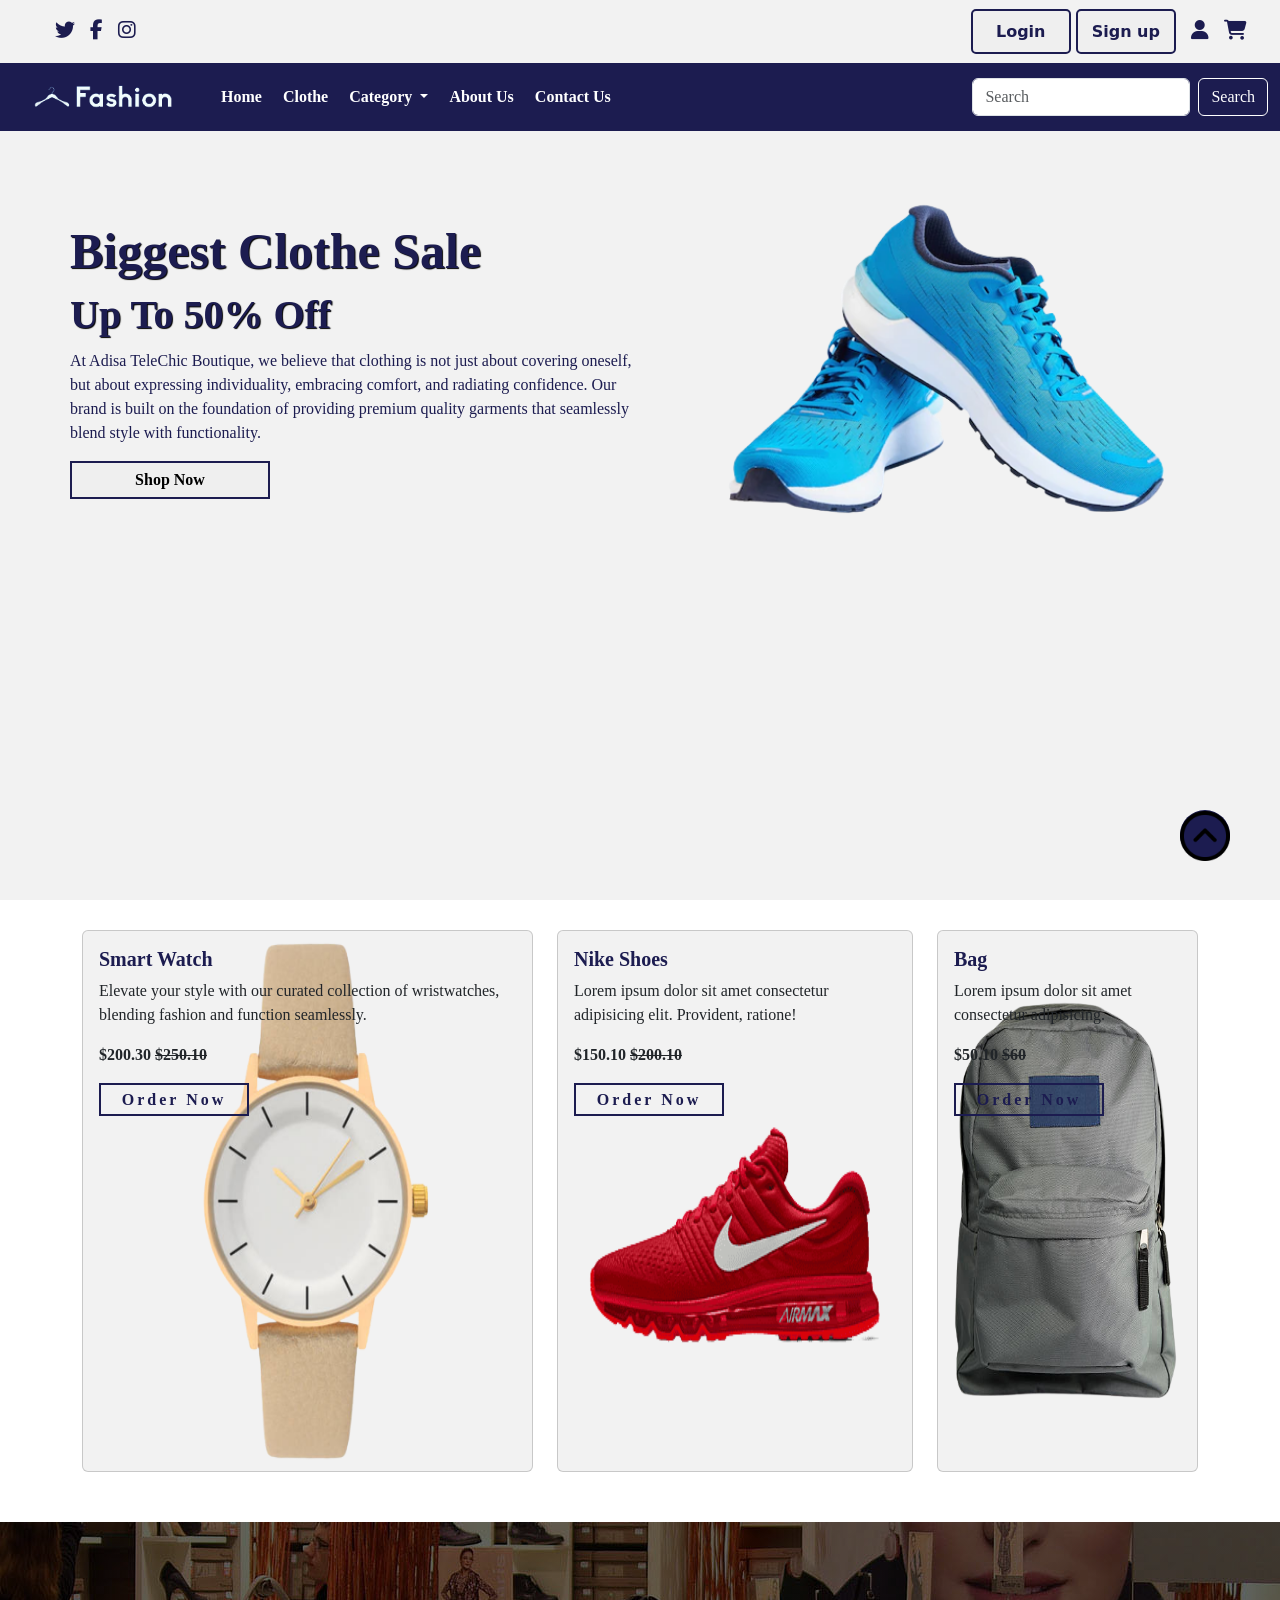
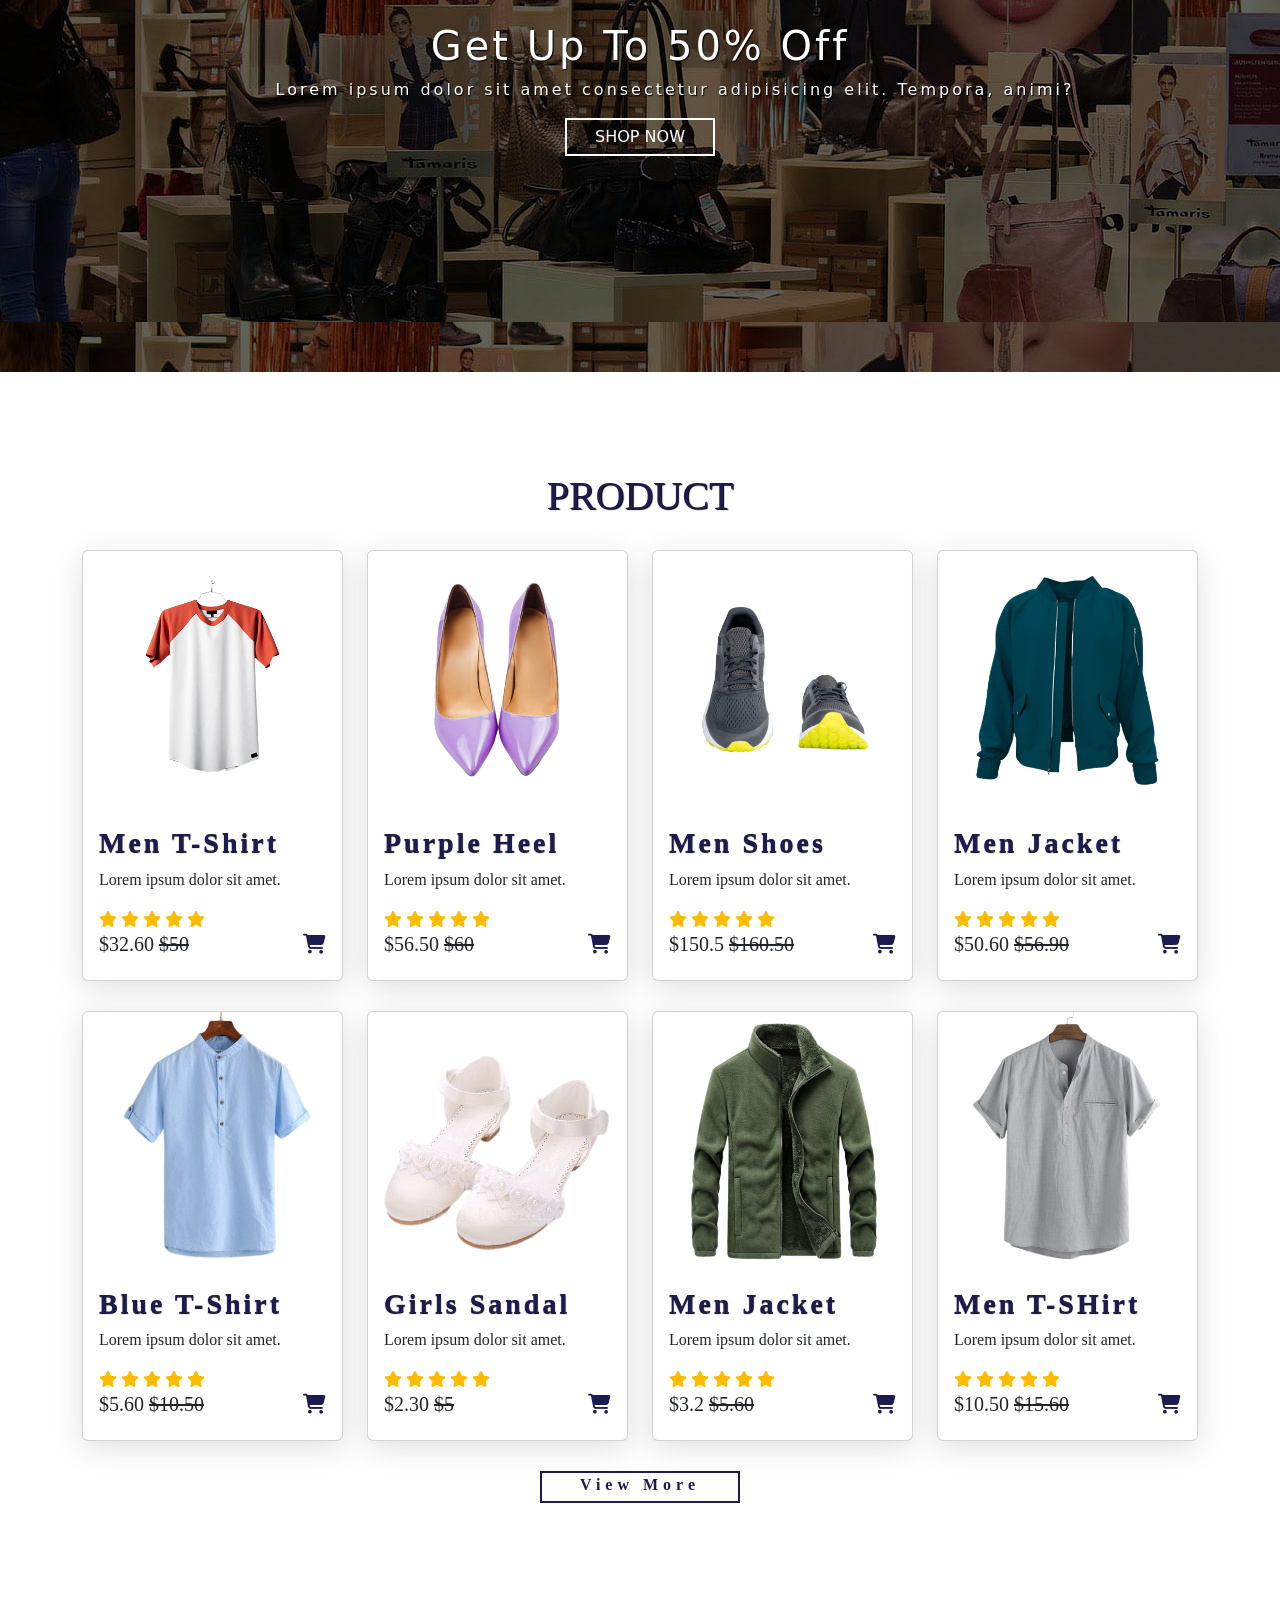
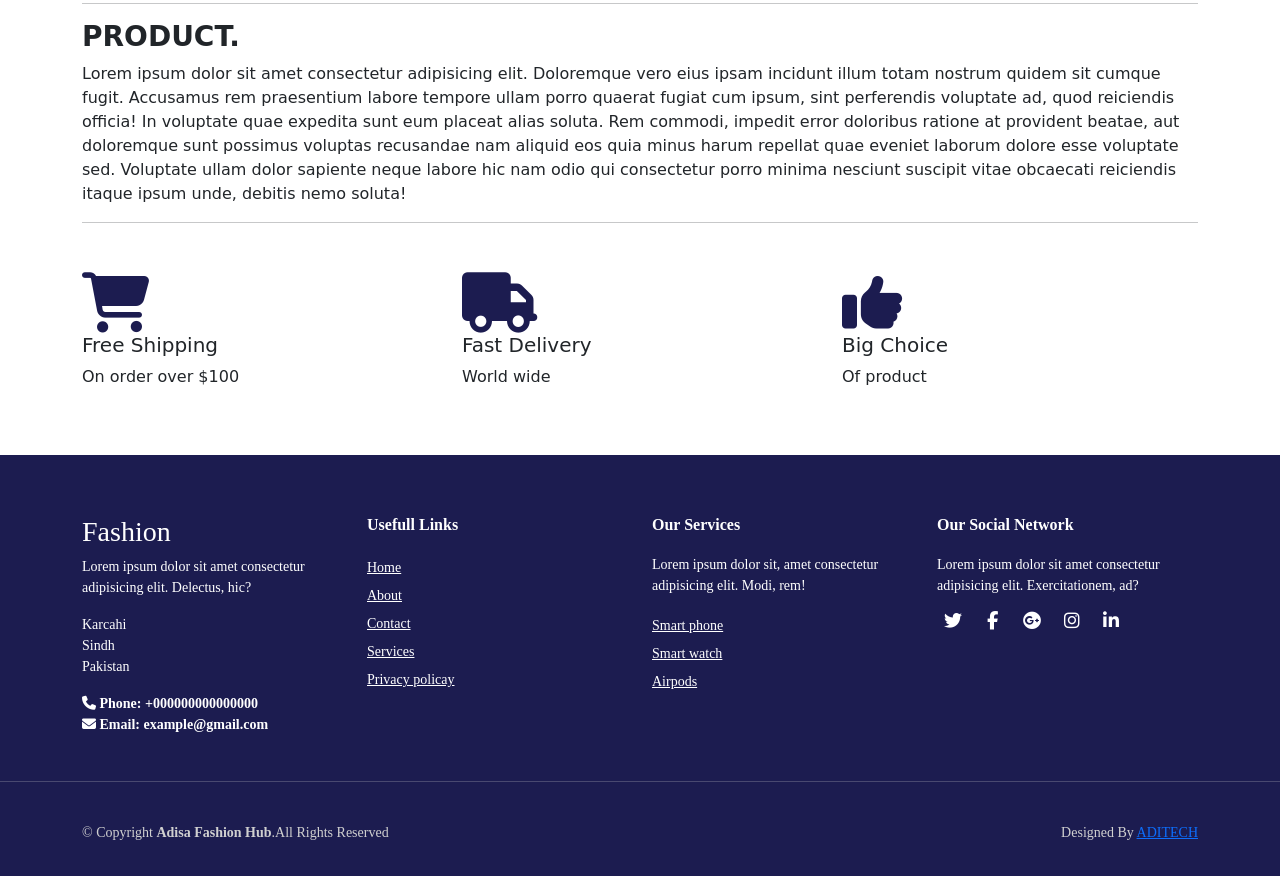
<file: index.html>
<!DOCTYPE html>
<html lang="en">
  <head>
    <meta charset="UTF-8" />
    <meta http-equiv="X-UA-Compatible" content="IE=edge" />
    <meta name="viewport" content="width=device-width, initial-scale=1.0" />
    <title>Adisa Fashion Hub</title>
    <link rel="shortcut icon" type="image" href="./image/logo2.png" />
    <link rel="stylesheet" href="style.css" />
    <link
      rel="stylesheet"
      href="https://cdnjs.cloudflare.com/ajax/libs/font-awesome/6.2.0/css/all.min.css"
    />
    <!-- bootstrap links -->
    <link
      href="https://cdn.jsdelivr.net/npm/bootstrap@5.0.2/dist/css/bootstrap.min.css"
      rel="stylesheet"
      integrity="sha384-EVSTQN3/azprG1Anm3QDgpJLIm9Nao0Yz1ztcQTwFspd3yD65VohhpuuCOmLASjC"
      crossorigin="anonymous"
    />
    <!-- bootstrap links -->
    <!-- fonts links -->
    <link rel="preconnect" href="https://fonts.googleapis.com" />
    <link rel="preconnect" href="https://fonts.gstatic.com" crossorigin />
    <link
      href="https://fonts.googleapis.com/css2?family=Roboto:wght@500&display=swap"
      rel="stylesheet"
    />
    <!-- fonts links -->
  </head>
  <body>
    <!-- top navbar -->
    <div class="top-navbar">
      <div class="top-icons">
        <i class="fa-brands fa-twitter"></i>
        <i class="fa-brands fa-facebook-f"></i>
        <i class="fa-brands fa-instagram"></i>
      </div>
      <div class="other-links">
        <button id="btn-login"><a href="login.html">Login</a></button>
        <button id="btn-signup"><a href="signup.html">Sign up</a></button>

        <i class="fa-solid fa-user"></i>
        <i class="fa-solid fa-cart-shopping"></i>
      </div>
    </div>
    <!-- top navbar -->

    <div class="home-section">
      <!-- navbar -->
      <nav class="navbar navbar-expand-lg" id="navbar">
        <div class="container-fluid">
          <a class="navbar-brand" href="#"
            ><img src="./image/logo.png" alt="" width="180px"
          /></a>
          <button
            class="navbar-toggler"
            type="button"
            data-bs-toggle="collapse"
            data-bs-target="#navbarSupportedContent"
            aria-controls="navbarSupportedContent"
            aria-expanded="false"
            aria-label="Toggle navigation"
          >
            <span><i class="fa-solid fa-bars" style="color: white"></i></span>
          </button>
          <div class="collapse navbar-collapse" id="navbarSupportedContent">
            <ul class="navbar-nav me-auto mb-2 mb-lg-0">
              <li class="nav-item">
                <a class="nav-link active" aria-current="page" href="index.html"
                  >Home</a
                >
              </li>
              <li class="nav-item">
                <a class="nav-link" href="clothe.html">Clothe</a>
              </li>
              <li class="nav-item dropdown">
                <a
                  class="nav-link dropdown-toggle"
                  href="#"
                  id="navbarDropdown"
                  role="button"
                  data-bs-toggle="dropdown"
                  aria-expanded="false"
                >
                  Category
                </a>
                <ul
                  class="dropdown-menu"
                  aria-labelledby="navbarDropdown"
                  style="background-color: #1c1c50"
                >
                  <li><a class="dropdown-item" href="#">T-Shirt</a></li>
                  <li><a class="dropdown-item" href="#">Hoodies</a></li>
                  <li><a class="dropdown-item" href="#">Pants</a></li>
                  <li><a class="dropdown-item" href="#">Soprts Shoes</a></li>
                  <li><a class="dropdown-item" href="#">Smart Watch</a></li>
                  <li><a class="dropdown-item" href="#">Glasess</a></li>
                </ul>
              </li>
              <li class="nav-item">
                <a class="nav-link" href="about.html">About Us</a>
              </li>
              <li class="nav-item">
                <a class="nav-link" href="contact.html">Contact Us</a>
              </li>
            </ul>

            <form class="d-flex">
              <input
                class="form-control me-2"
                type="search"
                placeholder="Search"
                aria-label="Search"
              />
              <button
                class="btn btn-outline-success"
                type="submit"
                id="search-btn"
              >
                Search
              </button>
            </form>
          </div>
        </div>
      </nav>
      <!-- navbar -->

      <!-- home content -->
      <section class="home">
        <div class="content">
          <h3>
            Biggest Clothe Sale <br />
            <span>Up To 50% Off</span>
          </h3>
          <p>
            At Adisa TeleChic Boutique, we believe that clothing is not just
            about covering oneself, but about expressing individuality,
            embracing comfort, and radiating confidence. Our brand is built on
            the foundation of providing premium quality garments that seamlessly
            blend style with functionality.
          </p>
          <button id="shopnow">Shop Now</button>
        </div>
        <div class="img">
          <img src="./image/b2.png" alt="" />
        </div>
      </section>
      <!-- home content -->
    </div>

    <!-- top cards -->
    <div class="container" id="top-cards">
      <div class="row">
        <div class="col-md-5 py-3 py-md-0">
          <div class="card" style="background-color: #a9a9a926">
            <img src="./image/topcard1.png" alt="" />
            <div class="card-img-overlay">
              <h5 class="card-titel">Smart Watch</h5>
              <p>
                Elevate your style with our curated collection of wristwatches,
                blending fashion and function seamlessly.
              </p>
              <p>
                <strong>$200.30 <strike>$250.10</strike></strong>
              </p>
              <button>Order Now</button>
            </div>
          </div>
        </div>
        <div class="col-md-4 py-3 py-md-0">
          <div class="card" style="background-color: #a9a9a926">
            <img src="./image/topcard2.png" alt="" />
            <div class="card-img-overlay">
              <h5 class="card-titel">Nike Shoes</h5>
              <p>
                Lorem ipsum dolor sit amet consectetur adipisicing elit.
                Provident, ratione!
              </p>
              <p>
                <strong>$150.10 <strike>$200.10</strike></strong>
              </p>
              <button>Order Now</button>
            </div>
          </div>
        </div>
        <div class="col-md-3 py-3 py-md-0">
          <div class="card" style="background-color: #a9a9a926">
            <img src="./image/topcard3.png" alt="" />
            <div class="card-img-overlay">
              <h5 class="card-titel">Bag</h5>
              <p>Lorem ipsum dolor sit amet consectetur adipisicing.</p>
              <p>
                <strong>$50.10 <strike>$60</strike></strong>
              </p>
              <button>Order Now</button>
            </div>
          </div>
        </div>
      </div>
    </div>
    <!-- top cards -->

    <!-- banner -->
    <div class="banner">
      <div class="content">
        <h1>Get Up To 50% Off</h1>
        <p>
          Lorem ipsum dolor sit amet consectetur adipisicing elit. Tempora,
          animi?
        </p>
        <div id="bannerbtn"><button>SHOP NOW</button></div>
      </div>
    </div>
    <!-- banner -->

    <!-- product cards -->
    <div class="container" id="product-cards">
      <h1 class="text-center">PRODUCT</h1>
      <div class="row" style="margin-top: 30px">
        <div class="col-md-3 py-3 py-md-0">
          <div class="card">
            <img src="./image/p13.png" alt="" />
            <div class="card-body">
              <h3>Men T-Shirt</h3>
              <p>Lorem ipsum dolor sit amet.</p>
              <div class="star">
                <i class="fas fa-star checked"></i>
                <i class="fas fa-star checked"></i>
                <i class="fas fa-star checked"></i>
                <i class="fas fa-star checked"></i>
                <i class="fas fa-star checked"></i>
              </div>
              <h5>
                $32.60 <strike>$50</strike>
                <span><i class="fa-solid fa-cart-shopping"></i></span>
              </h5>
            </div>
          </div>
        </div>
        <div class="col-md-3 py-3 py-md-0">
          <div class="card">
            <img src="./image/p14.png" alt="" />
            <div class="card-body">
              <h3>Purple Heel</h3>
              <p>Lorem ipsum dolor sit amet.</p>
              <div class="star">
                <i class="fas fa-star checked"></i>
                <i class="fas fa-star checked"></i>
                <i class="fas fa-star checked"></i>
                <i class="fas fa-star checked"></i>
                <i class="fas fa-star checked"></i>
              </div>
              <h5>
                $56.50 <strike>$60</strike>
                <span><i class="fa-solid fa-cart-shopping"></i></span>
              </h5>
            </div>
          </div>
        </div>
        <div class="col-md-3 py-3 py-md-0">
          <div class="card">
            <img src="./image/p15.png" alt="" />
            <div class="card-body">
              <h3>Men Shoes</h3>
              <p>Lorem ipsum dolor sit amet.</p>
              <div class="star">
                <i class="fas fa-star checked"></i>
                <i class="fas fa-star checked"></i>
                <i class="fas fa-star checked"></i>
                <i class="fas fa-star checked"></i>
                <i class="fas fa-star checked"></i>
              </div>
              <h5>
                $150.5 <strike>$160.50</strike>
                <span><i class="fa-solid fa-cart-shopping"></i></span>
              </h5>
            </div>
          </div>
        </div>
        <div class="col-md-3 py-3 py-md-0">
          <div class="card">
            <img src="./image/p16.png" alt="" />
            <div class="card-body">
              <h3>Men Jacket</h3>
              <p>Lorem ipsum dolor sit amet.</p>
              <div class="star">
                <i class="fas fa-star checked"></i>
                <i class="fas fa-star checked"></i>
                <i class="fas fa-star checked"></i>
                <i class="fas fa-star checked"></i>
                <i class="fas fa-star checked"></i>
              </div>
              <h5>
                $50.60 <strike>$56.90</strike>
                <span><i class="fa-solid fa-cart-shopping"></i></span>
              </h5>
            </div>
          </div>
        </div>
      </div>

      <div class="row" style="margin-top: 30px">
        <div class="col-md-3 py-3 py-md-0">
          <div class="card">
            <img src="./image/p17.png" alt="" />
            <div class="card-body">
              <h3>Blue T-Shirt</h3>
              <p>Lorem ipsum dolor sit amet.</p>
              <div class="star">
                <i class="fas fa-star checked"></i>
                <i class="fas fa-star checked"></i>
                <i class="fas fa-star checked"></i>
                <i class="fas fa-star checked"></i>
                <i class="fas fa-star checked"></i>
              </div>
              <h5>
                $5.60 <strike>$10.50</strike>
                <span><i class="fa-solid fa-cart-shopping"></i></span>
              </h5>
            </div>
          </div>
        </div>
        <div class="col-md-3 py-3 py-md-0">
          <div class="card">
            <img src="./image/p18.png" alt="" />
            <div class="card-body">
              <h3>Girls Sandal</h3>
              <p>Lorem ipsum dolor sit amet.</p>
              <div class="star">
                <i class="fas fa-star checked"></i>
                <i class="fas fa-star checked"></i>
                <i class="fas fa-star checked"></i>
                <i class="fas fa-star checked"></i>
                <i class="fas fa-star checked"></i>
              </div>
              <h5>
                $2.30 <strike>$5</strike>
                <span><i class="fa-solid fa-cart-shopping"></i></span>
              </h5>
            </div>
          </div>
        </div>
        <div class="col-md-3 py-3 py-md-0">
          <div class="card">
            <img src="./image/p19.png" alt="" />
            <div class="card-body">
              <h3>Men Jacket</h3>
              <p>Lorem ipsum dolor sit amet.</p>
              <div class="star">
                <i class="fas fa-star checked"></i>
                <i class="fas fa-star checked"></i>
                <i class="fas fa-star checked"></i>
                <i class="fas fa-star checked"></i>
                <i class="fas fa-star checked"></i>
              </div>
              <h5>
                $3.2 <strike>$5.60</strike>
                <span><i class="fa-solid fa-cart-shopping"></i></span>
              </h5>
            </div>
          </div>
        </div>
        <div class="col-md-3 py-3 py-md-0">
          <div class="card">
            <img src="./image/p20.png" alt="" />
            <div class="card-body">
              <h3>Men T-SHirt</h3>
              <p>Lorem ipsum dolor sit amet.</p>
              <div class="star">
                <i class="fas fa-star checked"></i>
                <i class="fas fa-star checked"></i>
                <i class="fas fa-star checked"></i>
                <i class="fas fa-star checked"></i>
                <i class="fas fa-star checked"></i>
              </div>
              <h5>
                $10.50 <strike>$15.60</strike>
                <span><i class="fa-solid fa-cart-shopping"></i></span>
              </h5>
            </div>
          </div>
        </div>
      </div>
      <a href="clothe.html" id="viewmorebtn">View More</a>
    </div>
    <!-- product cards -->

    <!-- product -->
    <div class="container" style="margin-top: 100px">
      <hr />
    </div>
    <div class="container">
      <h3 style="font-weight: bold">PRODUCT.</h3>
      <p>
        Lorem ipsum dolor sit amet consectetur adipisicing elit. Doloremque vero
        eius ipsam incidunt illum totam nostrum quidem sit cumque fugit.
        Accusamus rem praesentium labore tempore ullam porro quaerat fugiat cum
        ipsum, sint perferendis voluptate ad, quod reiciendis officia! In
        voluptate quae expedita sunt eum placeat alias soluta. Rem commodi,
        impedit error doloribus ratione at provident beatae, aut doloremque sunt
        possimus voluptas recusandae nam aliquid eos quia minus harum repellat
        quae eveniet laborum dolore esse voluptate sed. Voluptate ullam dolor
        sapiente neque labore hic nam odio qui consectetur porro minima nesciunt
        suscipit vitae obcaecati reiciendis itaque ipsum unde, debitis nemo
        soluta!
      </p>

      <hr />
    </div>
    <!-- product -->

    <!-- offer -->
    <div class="container" id="offer">
      <div class="row">
        <div class="col-md-4 py-3 py-md-0">
          <i class="fa-solid fa-cart-shopping"></i>
          <h5>Free Shipping</h5>
          <p>On order over $100</p>
        </div>
        <div class="col-md-4 py-3 py-md-0">
          <i class="fa-solid fa-truck"></i>
          <h5>Fast Delivery</h5>
          <p>World wide</p>
        </div>
        <div class="col-md-4 py-3 py-md-0">
          <i class="fa-solid fa-thumbs-up"></i>
          <h5>Big Choice</h5>
          <p>Of product</p>
        </div>
      </div>
    </div>
    <!-- offer -->

    <!-- footer -->
    <footer id="footer" style="margin-top: 50px">
      <div class="footer-top">
        <div class="container">
          <div class="row">
            <div class="col-lg-3 col-md-6 footer-content">
              <h3>Fashion</h3>
              <p>
                Lorem ipsum dolor sit amet consectetur adipisicing elit.
                Delectus, hic?
              </p>
              <p>
                Karcahi <br />
                Sindh <br />
                Pakistan <br />
              </p>
              <strong
                ><i class="fas fa-phone"></i> Phone:
                <strong>+000000000000000</strong></strong
              ><br />
              <strong
                ><i class="fa-solid fa-envelope"></i> Email:
                <strong>example@gmail.com</strong></strong
              >
            </div>
            <div class="col-lg-3 col-md-6 footer-links">
              <h4>Usefull Links</h4>
              <ul>
                <li><a href="index.html">Home</a></li>
                <li><a href="about.html">About</a></li>
                <li><a href="contact.html">Contact</a></li>
                <li><a href="#">Services</a></li>
                <li><a href="#">Privacy policay</a></li>
              </ul>
            </div>
            <div class="col-lg-3 col-md-6 footer-links">
              <h4>Our Services</h4>
              <p>
                Lorem ipsum dolor sit, amet consectetur adipisicing elit. Modi,
                rem!
              </p>
              <ul>
                <li><a href="#">Smart phone</a></li>
                <li><a href="#">Smart watch</a></li>
                <li><a href="#">Airpods</a></li>
              </ul>
            </div>
            <div class="col-lg-3 col-md-6 footer-links">
              <h4>Our Social Network</h4>
              <p>
                Lorem ipsum dolor sit amet consectetur adipisicing elit.
                Exercitationem, ad?
              </p>
              <div class="socail-links mt-3">
                <a href="#" class="twiiter"
                  ><i class="fa-brands fa-twitter"></i
                ></a>
                <a href="#" class="twiiter"
                  ><i class="fa-brands fa-facebook-f"></i
                ></a>
                <a href="#" class="twiiter"
                  ><i class="fa-brands fa-google-plus"></i
                ></a>
                <a href="#" class="twiiter"
                  ><i class="fa-brands fa-instagram"></i
                ></a>
                <a href="#" class="twiiter"
                  ><i class="fa-brands fa-linkedin-in"></i
                ></a>
              </div>
            </div>
          </div>
        </div>
      </div>
      <hr />
      <div class="container py-4">
        <div class="copyright">
          &copy; Copyright <strong>Adisa Fashion Hub</strong>.All Rights
          Reserved
        </div>
        <div class="credits">Designed By <a href="#">ADITECH</a></div>
      </div>
    </footer>
    <!-- footer -->

    <a href="#" class="arrow"
      ><i><img src="./image/up-arrow.png" alt="" width="50px" /></i
    ></a>

    <script
      src="https://cdn.jsdelivr.net/npm/bootstrap@5.0.2/dist/js/bootstrap.bundle.min.js"
      integrity="sha384-MrcW6ZMFYlzcLA8Nl+NtUVF0sA7MsXsP1UyJoMp4YLEuNSfAP+JcXn/tWtIaxVXM"
      crossorigin="anonymous"
    ></script>
  </body>
</html>
</file>
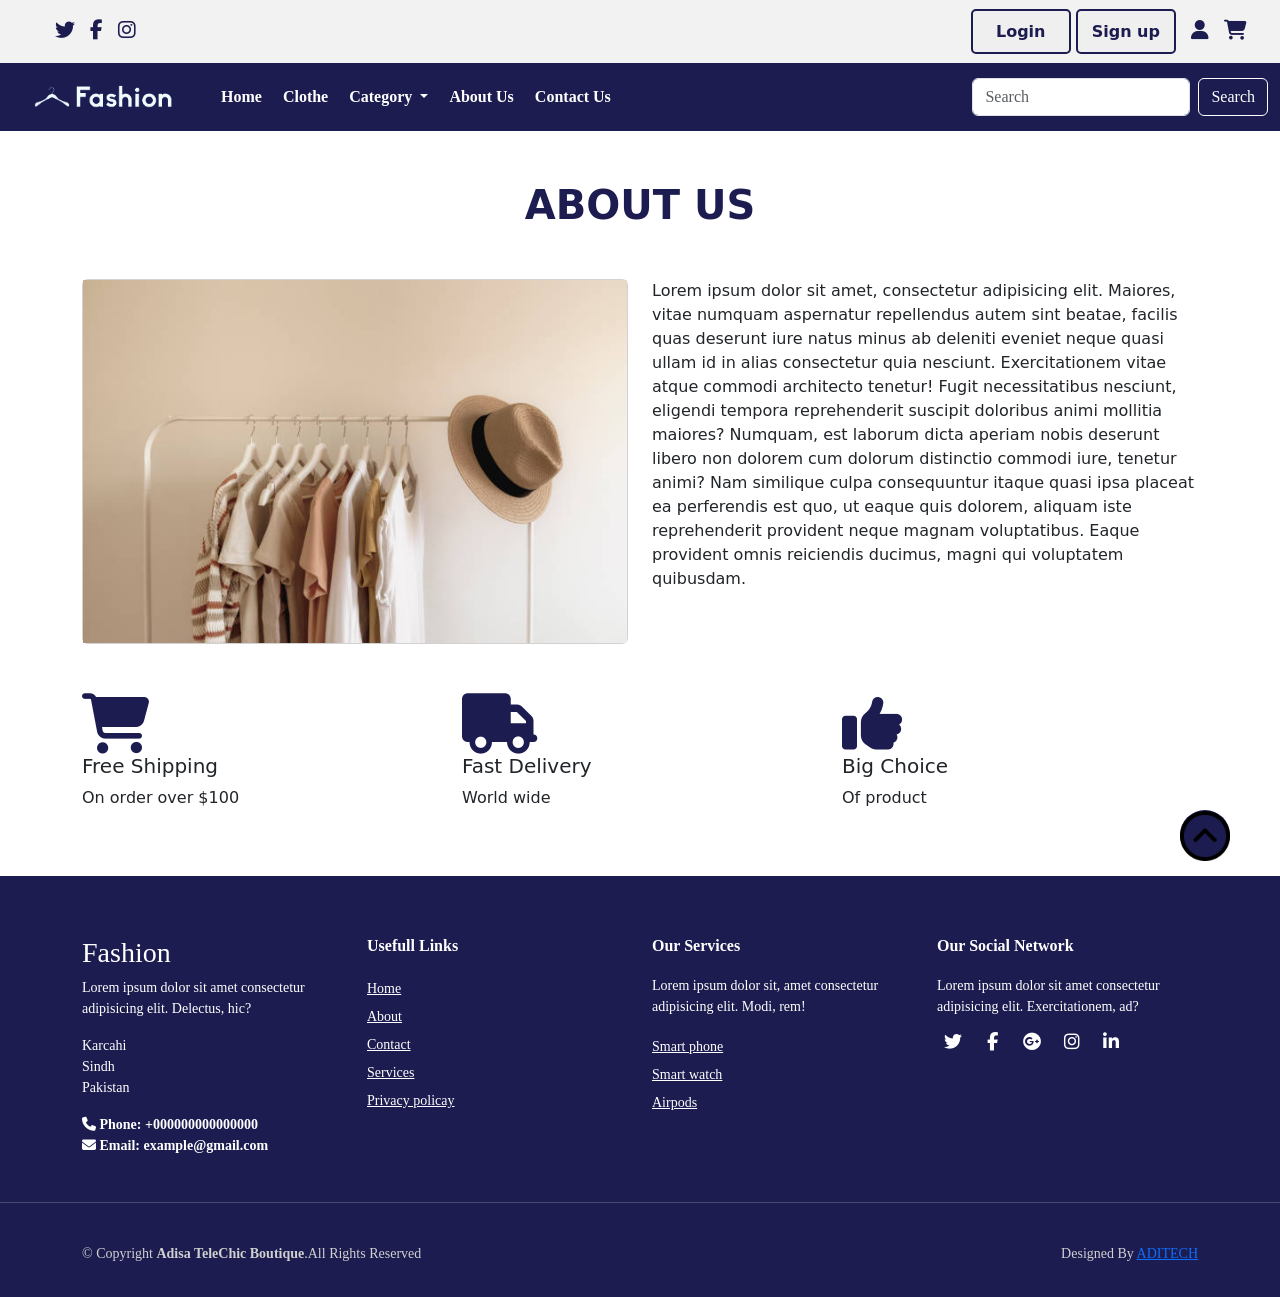
<file: about.html>
<!DOCTYPE html>
<html lang="en">
  <head>
    <meta charset="UTF-8" />
    <meta http-equiv="X-UA-Compatible" content="IE=edge" />
    <meta name="viewport" content="width=device-width, initial-scale=1.0" />
    <title>Adisa TeleChic Boutique</title>
    <link rel="shortcut icon" type="image" href="./image/logo2.png" />
    <link rel="stylesheet" href="style.css" />
    <link
      rel="stylesheet"
      href="https://cdnjs.cloudflare.com/ajax/libs/font-awesome/6.2.0/css/all.min.css"
    />
    <!-- bootstrap links -->
    <link
      href="https://cdn.jsdelivr.net/npm/bootstrap@5.0.2/dist/css/bootstrap.min.css"
      rel="stylesheet"
      integrity="sha384-EVSTQN3/azprG1Anm3QDgpJLIm9Nao0Yz1ztcQTwFspd3yD65VohhpuuCOmLASjC"
      crossorigin="anonymous"
    />
    <!-- bootstrap links -->
    <!-- fonts links -->
    <link rel="preconnect" href="https://fonts.googleapis.com" />
    <link rel="preconnect" href="https://fonts.gstatic.com" crossorigin />
    <link
      href="https://fonts.googleapis.com/css2?family=Roboto:wght@500&display=swap"
      rel="stylesheet"
    />
    <!-- fonts links -->
  </head>
  <body>
    <!-- top navbar -->
    <div class="top-navbar">
      <div class="top-icons">
        <i class="fa-brands fa-twitter"></i>
        <i class="fa-brands fa-facebook-f"></i>
        <i class="fa-brands fa-instagram"></i>
      </div>
      <div class="other-links">
        <button id="btn-login"><a href="login.html">Login</a></button>
        <button id="btn-signup"><a href="signup.html">Sign up</a></button>

        <i class="fa-solid fa-user"></i>
        <i class="fa-solid fa-cart-shopping"></i>
      </div>
    </div>
    <!-- top navbar -->

    <!-- navbar -->
    <nav class="navbar navbar-expand-lg" id="navbar">
      <div class="container-fluid">
        <a class="navbar-brand" href="#"
          ><img src="./image/logo.png" alt="" width="180px"
        /></a>
        <button
          class="navbar-toggler"
          type="button"
          data-bs-toggle="collapse"
          data-bs-target="#navbarSupportedContent"
          aria-controls="navbarSupportedContent"
          aria-expanded="false"
          aria-label="Toggle navigation"
        >
          <span><i class="fa-solid fa-bars" style="color: white"></i></span>
        </button>
        <div class="collapse navbar-collapse" id="navbarSupportedContent">
          <ul class="navbar-nav me-auto mb-2 mb-lg-0">
            <li class="nav-item">
              <a class="nav-link active" aria-current="page" href="index.html"
                >Home</a
              >
            </li>
            <li class="nav-item">
              <a class="nav-link" href="clothe.html">Clothe</a>
            </li>
            <li class="nav-item dropdown">
              <a
                class="nav-link dropdown-toggle"
                href="#"
                id="navbarDropdown"
                role="button"
                data-bs-toggle="dropdown"
                aria-expanded="false"
              >
                Category
              </a>
              <ul
                class="dropdown-menu"
                aria-labelledby="navbarDropdown"
                style="background-color: #1c1c50"
              >
                <li><a class="dropdown-item" href="#">T-Shirt</a></li>
                <li><a class="dropdown-item" href="#">Hoodies</a></li>
                <li><a class="dropdown-item" href="#">Pants</a></li>
                <li><a class="dropdown-item" href="#">Soprts Shoes</a></li>
                <li><a class="dropdown-item" href="#">Smart Watch</a></li>
                <li><a class="dropdown-item" href="#">Glasess</a></li>
              </ul>
            </li>
            <li class="nav-item">
              <a class="nav-link" href="about.html">About Us</a>
            </li>
            <li class="nav-item">
              <a class="nav-link" href="contact.html">Contact Us</a>
            </li>
          </ul>

          <form class="d-flex">
            <input
              class="form-control me-2"
              type="search"
              placeholder="Search"
              aria-label="Search"
            />
            <button
              class="btn btn-outline-success"
              type="submit"
              id="search-btn"
            >
              Search
            </button>
          </form>
        </div>
      </div>
    </nav>
    <!-- navbar -->

    <!-- about -->
    <div class="container" id="about">
      <h1>ABOUT US</h1>
      <div class="row" style="margin-top: 50px">
        <div class="col-md-6 py-3 py-md-0">
          <div class="card">
            <img src="./image/about.png" alt="" />
          </div>
        </div>
        <div class="col-md-6 py-3 py-md-0">
          <p>
            Lorem ipsum dolor sit amet, consectetur adipisicing elit. Maiores,
            vitae numquam aspernatur repellendus autem sint beatae, facilis quas
            deserunt iure natus minus ab deleniti eveniet neque quasi ullam id
            in alias consectetur quia nesciunt. Exercitationem vitae atque
            commodi architecto tenetur! Fugit necessitatibus nesciunt, eligendi
            tempora reprehenderit suscipit doloribus animi mollitia maiores?
            Numquam, est laborum dicta aperiam nobis deserunt libero non dolorem
            cum dolorum distinctio commodi iure, tenetur animi? Nam similique
            culpa consequuntur itaque quasi ipsa placeat ea perferendis est quo,
            ut eaque quis dolorem, aliquam iste reprehenderit provident neque
            magnam voluptatibus. Eaque provident omnis reiciendis ducimus, magni
            qui voluptatem quibusdam.
          </p>
        </div>
      </div>
    </div>
    <!-- about -->

    <!-- offer -->
    <div class="container" id="offer">
      <div class="row">
        <div class="col-md-4 py-3 py-md-0">
          <i class="fa-solid fa-cart-shopping"></i>
          <h5>Free Shipping</h5>
          <p>On order over $100</p>
        </div>
        <div class="col-md-4 py-3 py-md-0">
          <i class="fa-solid fa-truck"></i>
          <h5>Fast Delivery</h5>
          <p>World wide</p>
        </div>
        <div class="col-md-4 py-3 py-md-0">
          <i class="fa-solid fa-thumbs-up"></i>
          <h5>Big Choice</h5>
          <p>Of product</p>
        </div>
      </div>
    </div>
    <!-- offer -->

    <!-- footer -->
    <footer id="footer" style="margin-top: 50px">
      <div class="footer-top">
        <div class="container">
          <div class="row">
            <div class="col-lg-3 col-md-6 footer-content">
              <h3>Fashion</h3>
              <p>
                Lorem ipsum dolor sit amet consectetur adipisicing elit.
                Delectus, hic?
              </p>
              <p>
                Karcahi <br />
                Sindh <br />
                Pakistan <br />
              </p>
              <strong
                ><i class="fas fa-phone"></i> Phone:
                <strong>+000000000000000</strong></strong
              ><br />
              <strong
                ><i class="fa-solid fa-envelope"></i> Email:
                <strong>example@gmail.com</strong></strong
              >
            </div>
            <div class="col-lg-3 col-md-6 footer-links">
              <h4>Usefull Links</h4>
              <ul>
                <li><a href="index.html">Home</a></li>
                <li><a href="about.html">About</a></li>
                <li><a href="contact.html">Contact</a></li>
                <li><a href="#">Services</a></li>
                <li><a href="#">Privacy policay</a></li>
              </ul>
            </div>
            <div class="col-lg-3 col-md-6 footer-links">
              <h4>Our Services</h4>
              <p>
                Lorem ipsum dolor sit, amet consectetur adipisicing elit. Modi,
                rem!
              </p>
              <ul>
                <li><a href="#">Smart phone</a></li>
                <li><a href="#">Smart watch</a></li>
                <li><a href="#">Airpods</a></li>
              </ul>
            </div>
            <div class="col-lg-3 col-md-6 footer-links">
              <h4>Our Social Network</h4>
              <p>
                Lorem ipsum dolor sit amet consectetur adipisicing elit.
                Exercitationem, ad?
              </p>
              <div class="socail-links mt-3">
                <a href="#" class="twiiter"
                  ><i class="fa-brands fa-twitter"></i
                ></a>
                <a href="#" class="twiiter"
                  ><i class="fa-brands fa-facebook-f"></i
                ></a>
                <a href="#" class="twiiter"
                  ><i class="fa-brands fa-google-plus"></i
                ></a>
                <a href="#" class="twiiter"
                  ><i class="fa-brands fa-instagram"></i
                ></a>
                <a href="#" class="twiiter"
                  ><i class="fa-brands fa-linkedin-in"></i
                ></a>
              </div>
            </div>
          </div>
        </div>
      </div>
      <hr />
      <div class="container py-4">
        <div class="copyright">
          &copy; Copyright <strong>Adisa TeleChic Boutique</strong>.All Rights
          Reserved
        </div>
        <div class="credits">Designed By <a href="#">ADITECH</a></div>
      </div>
    </footer>
    <!-- footer -->

    <a href="#" class="arrow"
      ><i><img src="./image/up-arrow.png" alt="" width="50px" /></i
    ></a>

    <script
      src="https://cdn.jsdelivr.net/npm/bootstrap@5.0.2/dist/js/bootstrap.bundle.min.js"
      integrity="sha384-MrcW6ZMFYlzcLA8Nl+NtUVF0sA7MsXsP1UyJoMp4YLEuNSfAP+JcXn/tWtIaxVXM"
      crossorigin="anonymous"
    ></script>
  </body>
</html>
</file>
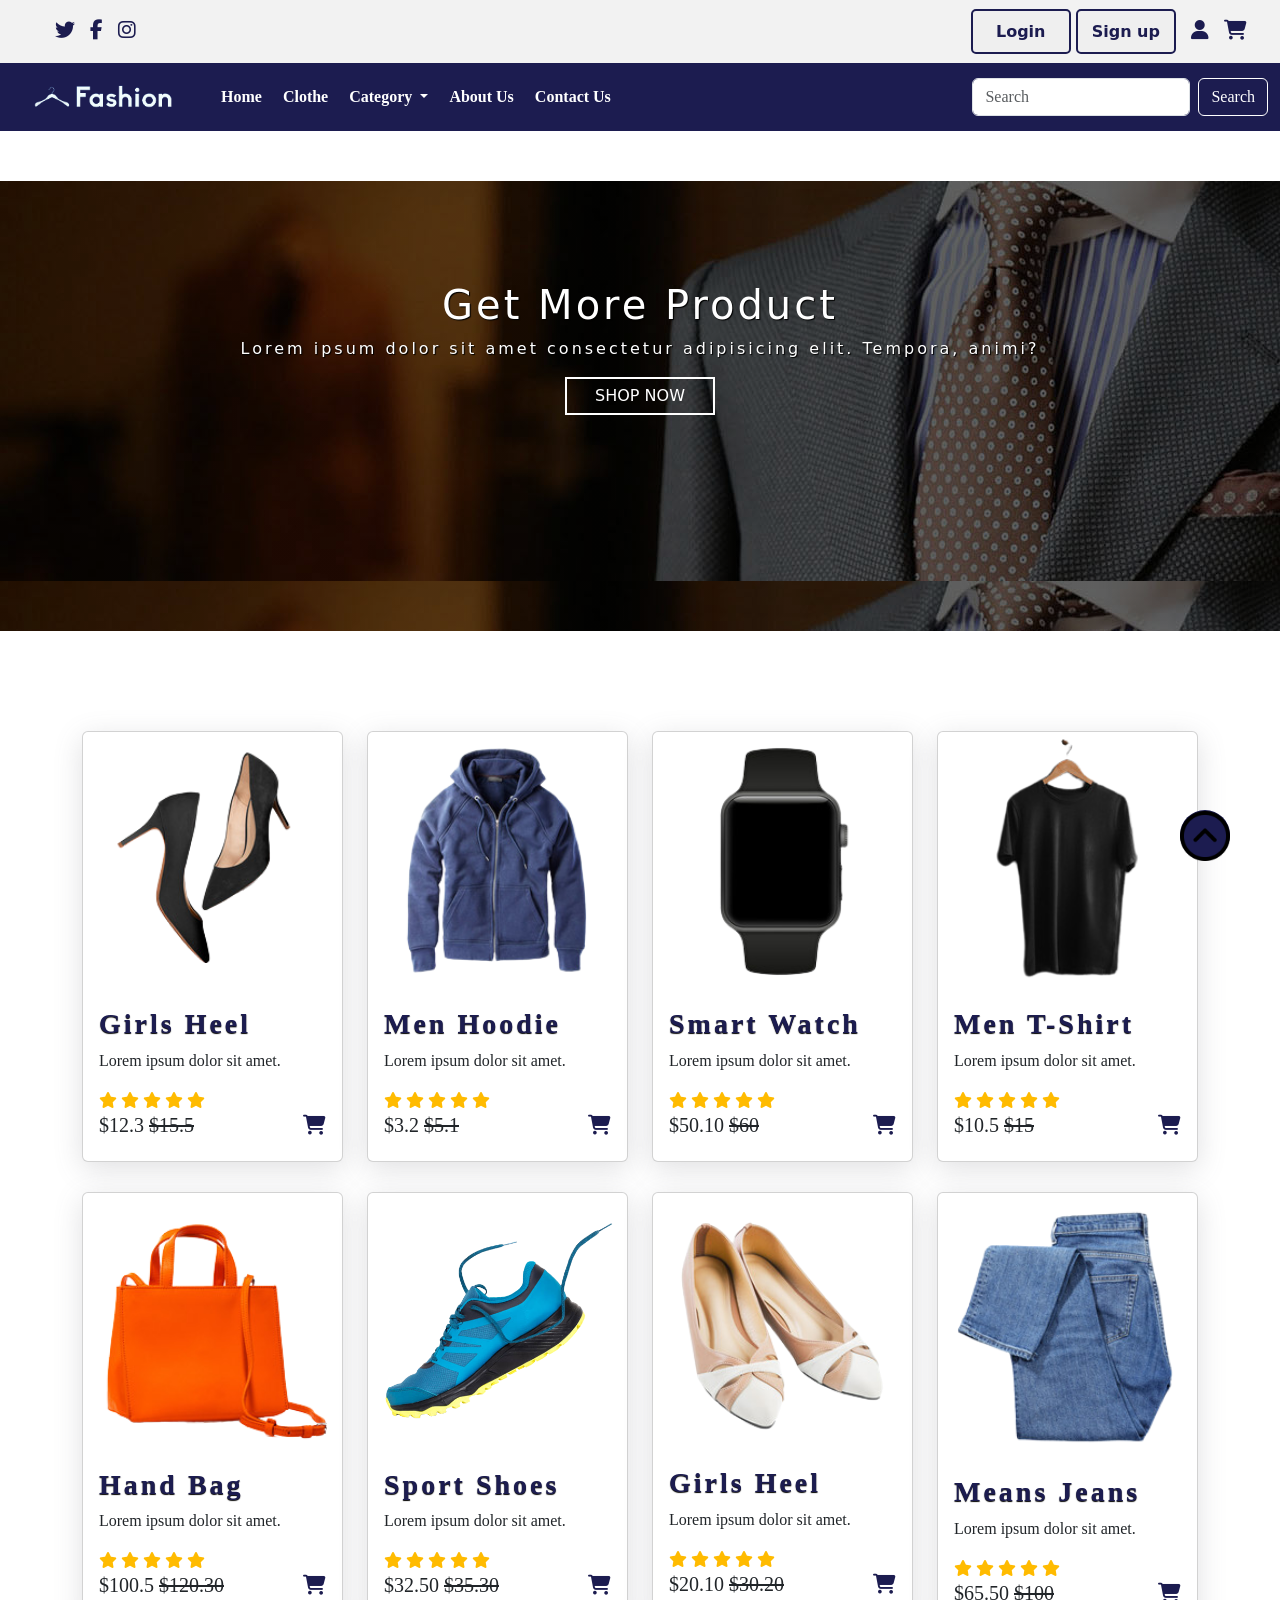
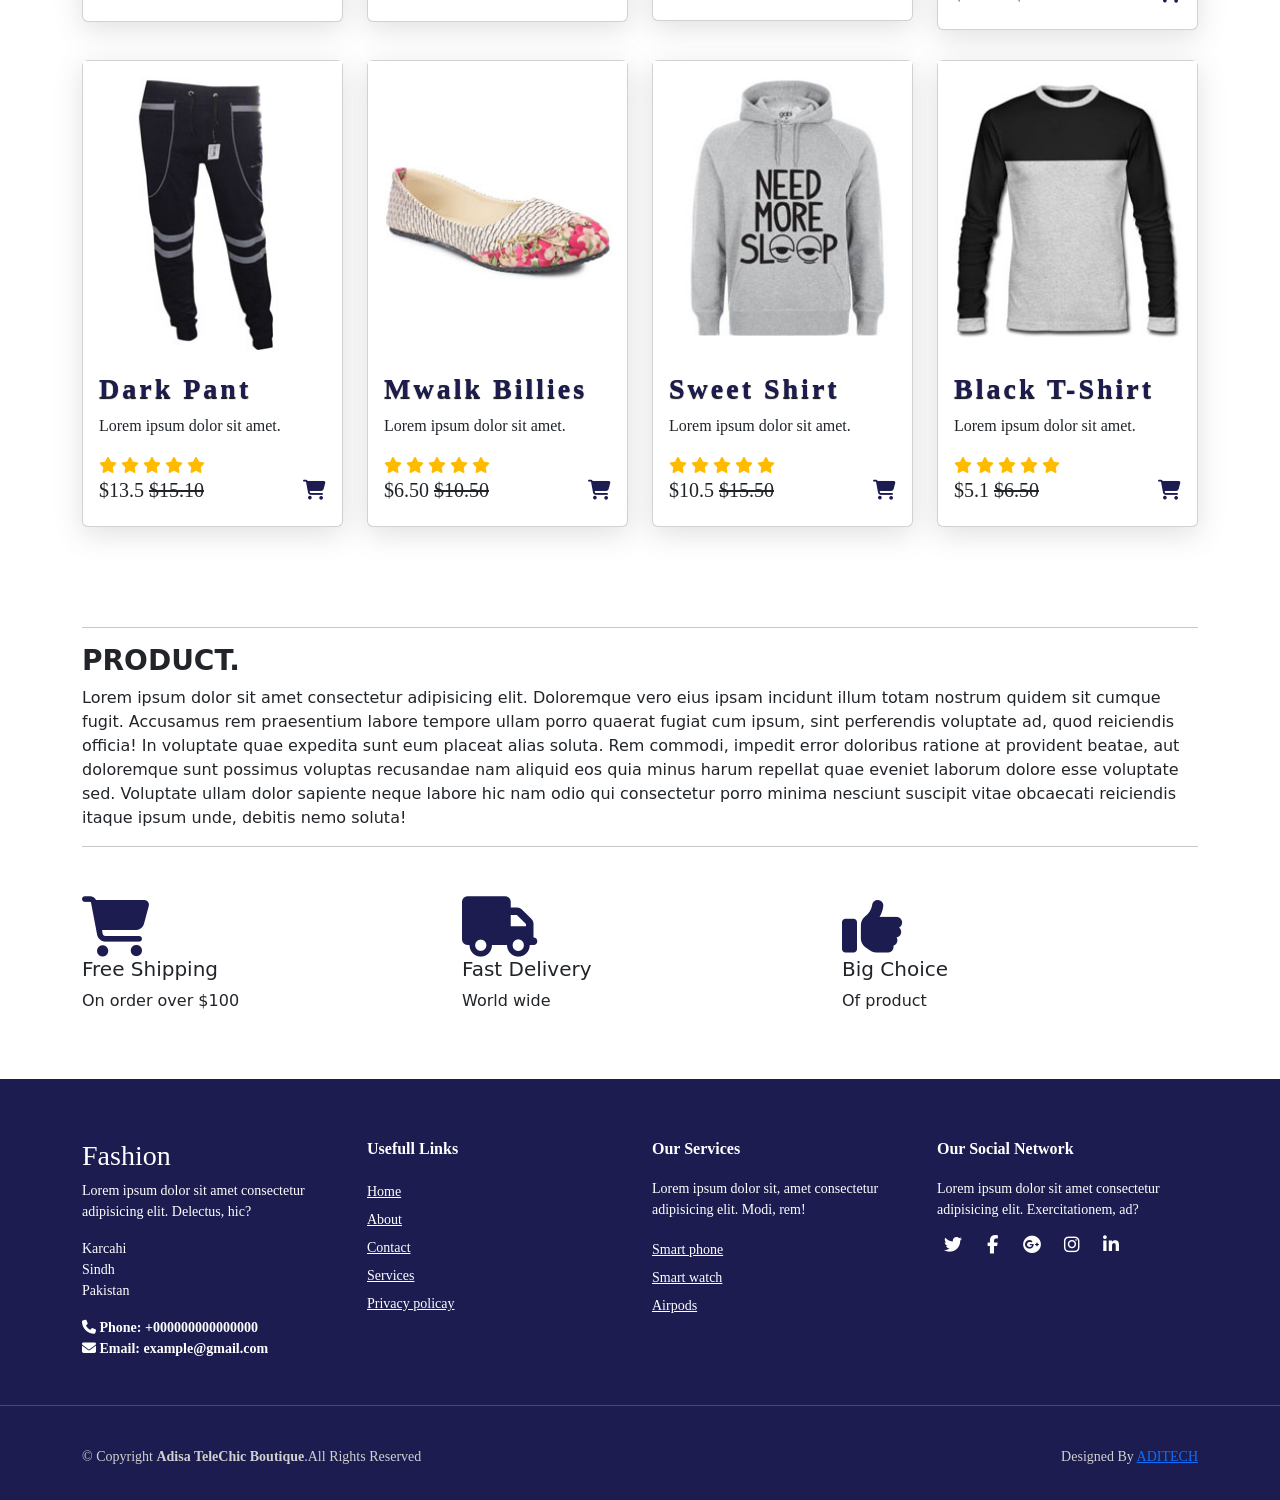
<file: clothe.html>
<!DOCTYPE html>
<html lang="en">
  <head>
    <meta charset="UTF-8" />
    <meta http-equiv="X-UA-Compatible" content="IE=edge" />
    <meta name="viewport" content="width=device-width, initial-scale=1.0" />
    <title>Adisa TeleChic Boutique</title>
    <link rel="shortcut icon" type="image" href="./image/logo2.png" />
    <link rel="stylesheet" href="style.css" />
    <link
      rel="stylesheet"
      href="https://cdnjs.cloudflare.com/ajax/libs/font-awesome/6.2.0/css/all.min.css"
    />
    <!-- bootstrap links -->
    <link
      href="https://cdn.jsdelivr.net/npm/bootstrap@5.0.2/dist/css/bootstrap.min.css"
      rel="stylesheet"
      integrity="sha384-EVSTQN3/azprG1Anm3QDgpJLIm9Nao0Yz1ztcQTwFspd3yD65VohhpuuCOmLASjC"
      crossorigin="anonymous"
    />
    <!-- bootstrap links -->
    <!-- fonts links -->
    <link rel="preconnect" href="https://fonts.googleapis.com" />
    <link rel="preconnect" href="https://fonts.gstatic.com" crossorigin />
    <link
      href="https://fonts.googleapis.com/css2?family=Roboto:wght@500&display=swap"
      rel="stylesheet"
    />
    <!-- fonts links -->
  </head>
  <body>
    <!-- top navbar -->
    <div class="top-navbar">
      <div class="top-icons">
        <i class="fa-brands fa-twitter"></i>
        <i class="fa-brands fa-facebook-f"></i>
        <i class="fa-brands fa-instagram"></i>
      </div>
      <div class="other-links">
        <button id="btn-login"><a href="login.html">Login</a></button>
        <button id="btn-signup"><a href="signup.html">Sign up</a></button>

        <i class="fa-solid fa-user"></i>
        <i class="fa-solid fa-cart-shopping"></i>
      </div>
    </div>
    <!-- top navbar -->

    <!-- navbar -->
    <nav class="navbar navbar-expand-lg" id="navbar">
      <div class="container-fluid">
        <a class="navbar-brand" href="#"
          ><img src="./image/logo.png" alt="" width="180px"
        /></a>
        <button
          class="navbar-toggler"
          type="button"
          data-bs-toggle="collapse"
          data-bs-target="#navbarSupportedContent"
          aria-controls="navbarSupportedContent"
          aria-expanded="false"
          aria-label="Toggle navigation"
        >
          <span><i class="fa-solid fa-bars" style="color: white"></i></span>
        </button>
        <div class="collapse navbar-collapse" id="navbarSupportedContent">
          <ul class="navbar-nav me-auto mb-2 mb-lg-0">
            <li class="nav-item">
              <a class="nav-link active" aria-current="page" href="index.html"
                >Home</a
              >
            </li>
            <li class="nav-item">
              <a class="nav-link" href="clothe.html">Clothe</a>
            </li>
            <li class="nav-item dropdown">
              <a
                class="nav-link dropdown-toggle"
                href="#"
                id="navbarDropdown"
                role="button"
                data-bs-toggle="dropdown"
                aria-expanded="false"
              >
                Category
              </a>
              <ul
                class="dropdown-menu"
                aria-labelledby="navbarDropdown"
                style="background-color: #1c1c50"
              >
                <li><a class="dropdown-item" href="#">T-Shirt</a></li>
                <li><a class="dropdown-item" href="#">Hoodies</a></li>
                <li><a class="dropdown-item" href="#">Pants</a></li>
                <li><a class="dropdown-item" href="#">Soprts Shoes</a></li>
                <li><a class="dropdown-item" href="#">Smart Watch</a></li>
                <li><a class="dropdown-item" href="#">Glasess</a></li>
              </ul>
            </li>
            <li class="nav-item">
              <a class="nav-link" href="about.html">About Us</a>
            </li>
            <li class="nav-item">
              <a class="nav-link" href="contact.html">Contact Us</a>
            </li>
          </ul>

          <form class="d-flex">
            <input
              class="form-control me-2"
              type="search"
              placeholder="Search"
              aria-label="Search"
            />
            <button
              class="btn btn-outline-success"
              type="submit"
              id="search-btn"
            >
              Search
            </button>
          </form>
        </div>
      </div>
    </nav>
    <!-- navbar -->

    <!-- banner -->
    <div class="banner2">
      <div class="content2">
        <h1>Get More Product</h1>
        <p>
          Lorem ipsum dolor sit amet consectetur adipisicing elit. Tempora,
          animi?
        </p>
        <div id="bannerbtn2"><button>SHOP NOW</button></div>
      </div>
    </div>
    <!-- banner -->

    <!-- product cards -->
    <div class="container" id="product-cards">
      <div class="row" style="margin-top: 30px">
        <div class="col-md-3 py-3 py-md-0">
          <div class="card">
            <img src="./image/p1.png" alt="" />
            <div class="card-body">
              <h3>Girls Heel</h3>
              <p>Lorem ipsum dolor sit amet.</p>
              <div class="star">
                <i class="fas fa-star checked"></i>
                <i class="fas fa-star checked"></i>
                <i class="fas fa-star checked"></i>
                <i class="fas fa-star checked"></i>
                <i class="fas fa-star checked"></i>
              </div>
              <h5>
                $12.3 <strike>$15.5</strike>
                <span><i class="fa-solid fa-cart-shopping"></i></span>
              </h5>
            </div>
          </div>
        </div>
        <div class="col-md-3 py-3 py-md-0">
          <div class="card">
            <img src="./image/p2.png" alt="" />
            <div class="card-body">
              <h3>Men Hoodie</h3>
              <p>Lorem ipsum dolor sit amet.</p>
              <div class="star">
                <i class="fas fa-star checked"></i>
                <i class="fas fa-star checked"></i>
                <i class="fas fa-star checked"></i>
                <i class="fas fa-star checked"></i>
                <i class="fas fa-star checked"></i>
              </div>
              <h5>
                $3.2 <strike>$5.1</strike>
                <span><i class="fa-solid fa-cart-shopping"></i></span>
              </h5>
            </div>
          </div>
        </div>
        <div class="col-md-3 py-3 py-md-0">
          <div class="card">
            <img src="./image/p3.png" alt="" />
            <div class="card-body">
              <h3>Smart Watch</h3>
              <p>Lorem ipsum dolor sit amet.</p>
              <div class="star">
                <i class="fas fa-star checked"></i>
                <i class="fas fa-star checked"></i>
                <i class="fas fa-star checked"></i>
                <i class="fas fa-star checked"></i>
                <i class="fas fa-star checked"></i>
              </div>
              <h5>
                $50.10 <strike>$60</strike>
                <span><i class="fa-solid fa-cart-shopping"></i></span>
              </h5>
            </div>
          </div>
        </div>
        <div class="col-md-3 py-3 py-md-0">
          <div class="card">
            <img src="./image/p4.png" alt="" />
            <div class="card-body">
              <h3>Men T-Shirt</h3>
              <p>Lorem ipsum dolor sit amet.</p>
              <div class="star">
                <i class="fas fa-star checked"></i>
                <i class="fas fa-star checked"></i>
                <i class="fas fa-star checked"></i>
                <i class="fas fa-star checked"></i>
                <i class="fas fa-star checked"></i>
              </div>
              <h5>
                $10.5 <strike>$15</strike>
                <span><i class="fa-solid fa-cart-shopping"></i></span>
              </h5>
            </div>
          </div>
        </div>
      </div>

      <div class="row" style="margin-top: 30px">
        <div class="col-md-3 py-3 py-md-0">
          <div class="card">
            <img src="./image/p5.png" alt="" />
            <div class="card-body">
              <h3>Hand Bag</h3>
              <p>Lorem ipsum dolor sit amet.</p>
              <div class="star">
                <i class="fas fa-star checked"></i>
                <i class="fas fa-star checked"></i>
                <i class="fas fa-star checked"></i>
                <i class="fas fa-star checked"></i>
                <i class="fas fa-star checked"></i>
              </div>
              <h5>
                $100.5 <strike>$120.30</strike>
                <span><i class="fa-solid fa-cart-shopping"></i></span>
              </h5>
            </div>
          </div>
        </div>
        <div class="col-md-3 py-3 py-md-0">
          <div class="card">
            <img src="./image/p6.png" alt="" />
            <div class="card-body">
              <h3>Sport Shoes</h3>
              <p>Lorem ipsum dolor sit amet.</p>
              <div class="star">
                <i class="fas fa-star checked"></i>
                <i class="fas fa-star checked"></i>
                <i class="fas fa-star checked"></i>
                <i class="fas fa-star checked"></i>
                <i class="fas fa-star checked"></i>
              </div>
              <h5>
                $32.50 <strike>$35.30</strike>
                <span><i class="fa-solid fa-cart-shopping"></i></span>
              </h5>
            </div>
          </div>
        </div>

        <div class="col-md-3 py-3 py-md-0">
          <div class="card">
            <img src="./image/p7.png" alt="" />
            <div class="card-body">
              <h3>Girls Heel</h3>
              <p>Lorem ipsum dolor sit amet.</p>
              <div class="star">
                <i class="fas fa-star checked"></i>
                <i class="fas fa-star checked"></i>
                <i class="fas fa-star checked"></i>
                <i class="fas fa-star checked"></i>
                <i class="fas fa-star checked"></i>
              </div>
              <h5>
                $20.10 <strike>$30.20</strike>
                <span><i class="fa-solid fa-cart-shopping"></i></span>
              </h5>
            </div>
          </div>
        </div>
        <div class="col-md-3 py-3 py-md-0">
          <div class="card">
            <img src="./image/p8.png" alt="" />
            <div class="card-body">
              <h3>Means Jeans</h3>
              <p>Lorem ipsum dolor sit amet.</p>
              <div class="star">
                <i class="fas fa-star checked"></i>
                <i class="fas fa-star checked"></i>
                <i class="fas fa-star checked"></i>
                <i class="fas fa-star checked"></i>
                <i class="fas fa-star checked"></i>
              </div>
              <h5>
                $65.50 <strike>$100</strike>
                <span><i class="fa-solid fa-cart-shopping"></i></span>
              </h5>
            </div>
          </div>
        </div>
      </div>
      <div class="row" style="margin-top: 30px">
        <div class="col-md-3 py-3 py-md-0">
          <div class="card">
            <img src="./image/p9.jpg" alt="" />
            <div class="card-body">
              <h3>Dark Pant</h3>
              <p>Lorem ipsum dolor sit amet.</p>
              <div class="star">
                <i class="fas fa-star checked"></i>
                <i class="fas fa-star checked"></i>
                <i class="fas fa-star checked"></i>
                <i class="fas fa-star checked"></i>
                <i class="fas fa-star checked"></i>
              </div>
              <h5>
                $13.5 <strike>$15.10</strike>
                <span><i class="fa-solid fa-cart-shopping"></i></span>
              </h5>
            </div>
          </div>
        </div>
        <div class="col-md-3 py-3 py-md-0">
          <div class="card">
            <img src="./image/p10.jpg" alt="" />
            <div class="card-body">
              <h3>Mwalk Billies</h3>
              <p>Lorem ipsum dolor sit amet.</p>
              <div class="star">
                <i class="fas fa-star checked"></i>
                <i class="fas fa-star checked"></i>
                <i class="fas fa-star checked"></i>
                <i class="fas fa-star checked"></i>
                <i class="fas fa-star checked"></i>
              </div>
              <h5>
                $6.50 <strike>$10.50</strike>
                <span><i class="fa-solid fa-cart-shopping"></i></span>
              </h5>
            </div>
          </div>
        </div>
        <div class="col-md-3 py-3 py-md-0">
          <div class="card">
            <img src="./image/p11.jpg" alt="" />
            <div class="card-body">
              <h3>Sweet Shirt</h3>
              <p>Lorem ipsum dolor sit amet.</p>
              <div class="star">
                <i class="fas fa-star checked"></i>
                <i class="fas fa-star checked"></i>
                <i class="fas fa-star checked"></i>
                <i class="fas fa-star checked"></i>
                <i class="fas fa-star checked"></i>
              </div>
              <h5>
                $10.5 <strike>$15.50</strike>
                <span><i class="fa-solid fa-cart-shopping"></i></span>
              </h5>
            </div>
          </div>
        </div>
        <div class="col-md-3 py-3 py-md-0">
          <div class="card">
            <img src="./image/p12.jpg" alt="" />
            <div class="card-body">
              <h3>Black T-Shirt</h3>
              <p>Lorem ipsum dolor sit amet.</p>
              <div class="star">
                <i class="fas fa-star checked"></i>
                <i class="fas fa-star checked"></i>
                <i class="fas fa-star checked"></i>
                <i class="fas fa-star checked"></i>
                <i class="fas fa-star checked"></i>
              </div>
              <h5>
                $5.1 <strike>$6.50</strike>
                <span><i class="fa-solid fa-cart-shopping"></i></span>
              </h5>
            </div>
          </div>
        </div>
      </div>
    </div>
    <!-- product cards -->

    <!-- product -->
    <div class="container" style="margin-top: 100px">
      <hr />
    </div>
    <div class="container">
      <h3 style="font-weight: bold">PRODUCT.</h3>
      <p>
        Lorem ipsum dolor sit amet consectetur adipisicing elit. Doloremque vero
        eius ipsam incidunt illum totam nostrum quidem sit cumque fugit.
        Accusamus rem praesentium labore tempore ullam porro quaerat fugiat cum
        ipsum, sint perferendis voluptate ad, quod reiciendis officia! In
        voluptate quae expedita sunt eum placeat alias soluta. Rem commodi,
        impedit error doloribus ratione at provident beatae, aut doloremque sunt
        possimus voluptas recusandae nam aliquid eos quia minus harum repellat
        quae eveniet laborum dolore esse voluptate sed. Voluptate ullam dolor
        sapiente neque labore hic nam odio qui consectetur porro minima nesciunt
        suscipit vitae obcaecati reiciendis itaque ipsum unde, debitis nemo
        soluta!
      </p>

      <hr />
    </div>
    <!-- product -->

    <!-- offer -->
    <div class="container" id="offer">
      <div class="row">
        <div class="col-md-4 py-3 py-md-0">
          <i class="fa-solid fa-cart-shopping"></i>
          <h5>Free Shipping</h5>
          <p>On order over $100</p>
        </div>
        <div class="col-md-4 py-3 py-md-0">
          <i class="fa-solid fa-truck"></i>
          <h5>Fast Delivery</h5>
          <p>World wide</p>
        </div>
        <div class="col-md-4 py-3 py-md-0">
          <i class="fa-solid fa-thumbs-up"></i>
          <h5>Big Choice</h5>
          <p>Of product</p>
        </div>
      </div>
    </div>
    <!-- offer -->

    <!-- footer -->
    <footer id="footer" style="margin-top: 50px">
      <div class="footer-top">
        <div class="container">
          <div class="row">
            <div class="col-lg-3 col-md-6 footer-content">
              <h3>Fashion</h3>
              <p>
                Lorem ipsum dolor sit amet consectetur adipisicing elit.
                Delectus, hic?
              </p>
              <p>
                Karcahi <br />
                Sindh <br />
                Pakistan <br />
              </p>
              <strong
                ><i class="fas fa-phone"></i> Phone:
                <strong>+000000000000000</strong></strong
              ><br />
              <strong
                ><i class="fa-solid fa-envelope"></i> Email:
                <strong>example@gmail.com</strong></strong
              >
            </div>
            <div class="col-lg-3 col-md-6 footer-links">
              <h4>Usefull Links</h4>
              <ul>
                <li><a href="index.html">Home</a></li>
                <li><a href="about.html">About</a></li>
                <li><a href="contact.html">Contact</a></li>
                <li><a href="#">Services</a></li>
                <li><a href="#">Privacy policay</a></li>
              </ul>
            </div>
            <div class="col-lg-3 col-md-6 footer-links">
              <h4>Our Services</h4>
              <p>
                Lorem ipsum dolor sit, amet consectetur adipisicing elit. Modi,
                rem!
              </p>
              <ul>
                <li><a href="#">Smart phone</a></li>
                <li><a href="#">Smart watch</a></li>
                <li><a href="#">Airpods</a></li>
              </ul>
            </div>
            <div class="col-lg-3 col-md-6 footer-links">
              <h4>Our Social Network</h4>
              <p>
                Lorem ipsum dolor sit amet consectetur adipisicing elit.
                Exercitationem, ad?
              </p>
              <div class="socail-links mt-3">
                <a href="#" class="twiiter"
                  ><i class="fa-brands fa-twitter"></i
                ></a>
                <a href="#" class="twiiter"
                  ><i class="fa-brands fa-facebook-f"></i
                ></a>
                <a href="#" class="twiiter"
                  ><i class="fa-brands fa-google-plus"></i
                ></a>
                <a href="#" class="twiiter"
                  ><i class="fa-brands fa-instagram"></i
                ></a>
                <a href="#" class="twiiter"
                  ><i class="fa-brands fa-linkedin-in"></i
                ></a>
              </div>
            </div>
          </div>
        </div>
      </div>
      <hr />
      <div class="container py-4">
        <div class="copyright">
          &copy; Copyright <strong>Adisa TeleChic Boutique</strong>.All Rights
          Reserved
        </div>
        <div class="credits">Designed By <a href="#">ADITECH</a></div>
      </div>
    </footer>
    <!-- footer -->

    <a href="#" class="arrow"
      ><i><img src="./image/up-arrow.png" alt="" width="50px" /></i
    ></a>

    <script
      src="https://cdn.jsdelivr.net/npm/bootstrap@5.0.2/dist/js/bootstrap.bundle.min.js"
      integrity="sha384-MrcW6ZMFYlzcLA8Nl+NtUVF0sA7MsXsP1UyJoMp4YLEuNSfAP+JcXn/tWtIaxVXM"
      crossorigin="anonymous"
    ></script>
  </body>
</html>
</file>
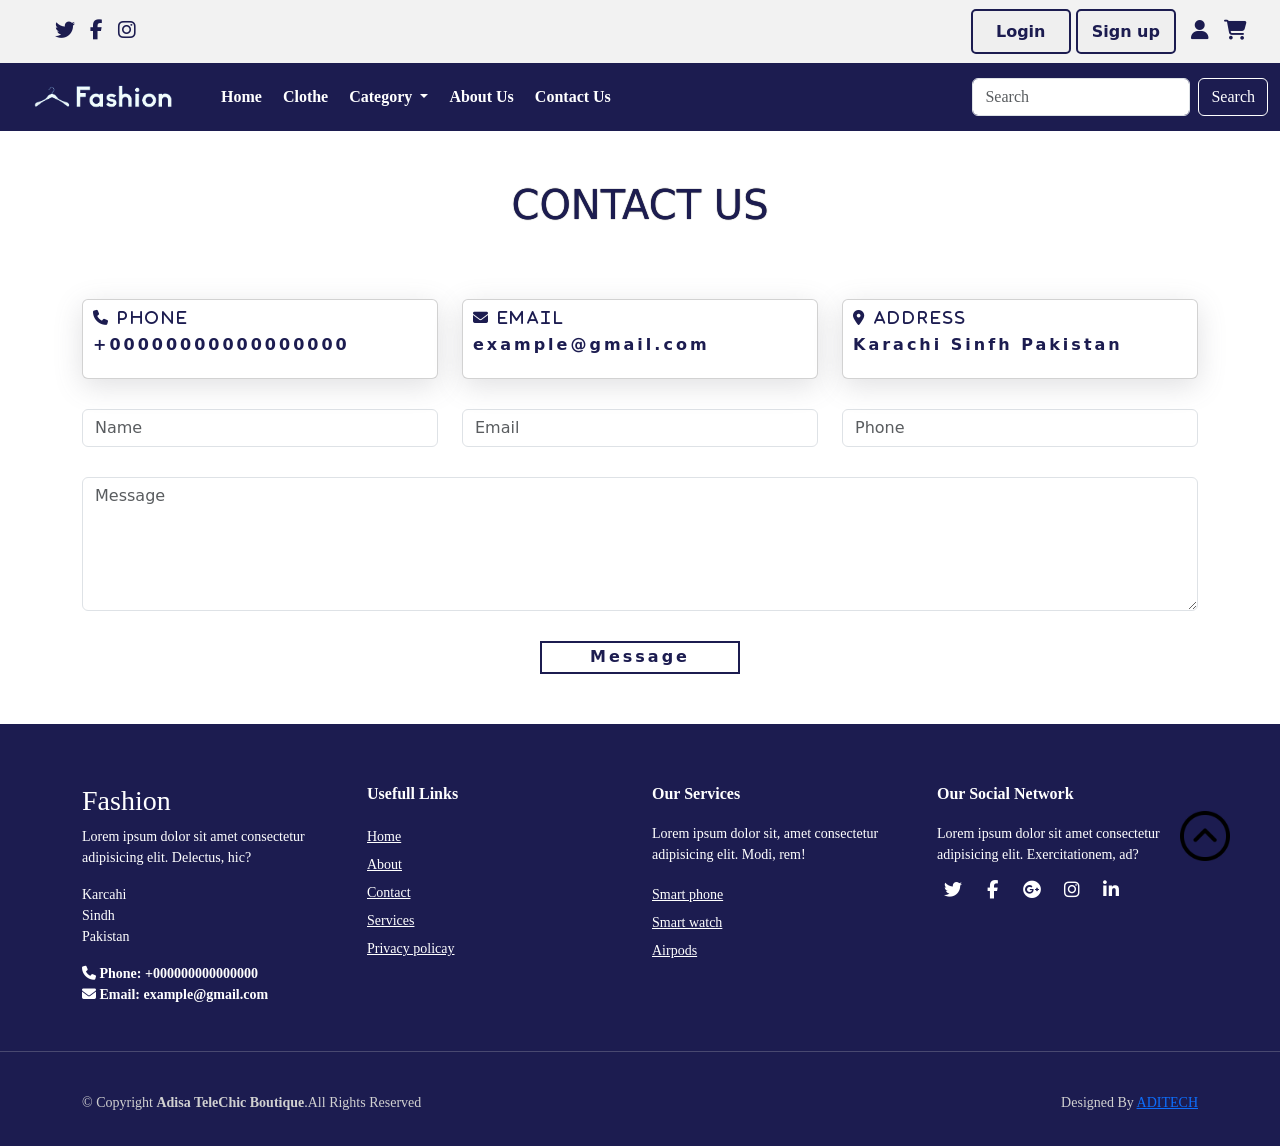
<file: contact.html>
<!DOCTYPE html>
<html lang="en">
  <head>
    <meta charset="UTF-8" />
    <meta http-equiv="X-UA-Compatible" content="IE=edge" />
    <meta name="viewport" content="width=device-width, initial-scale=1.0" />
    <title>Adisa TeleChic Boutique</title>
    <link rel="shortcut icon" type="image" href="./image/logo2.png" />
    <link rel="stylesheet" href="style.css" />
    <link
      rel="stylesheet"
      href="https://cdnjs.cloudflare.com/ajax/libs/font-awesome/6.2.0/css/all.min.css"
    />
    <!-- bootstrap links -->
    <link
      href="https://cdn.jsdelivr.net/npm/bootstrap@5.0.2/dist/css/bootstrap.min.css"
      rel="stylesheet"
      integrity="sha384-EVSTQN3/azprG1Anm3QDgpJLIm9Nao0Yz1ztcQTwFspd3yD65VohhpuuCOmLASjC"
      crossorigin="anonymous"
    />
    <!-- bootstrap links -->
    <!-- fonts links -->
    <link rel="preconnect" href="https://fonts.googleapis.com" />
    <link rel="preconnect" href="https://fonts.gstatic.com" crossorigin />
    <link
      href="https://fonts.googleapis.com/css2?family=Roboto:wght@500&display=swap"
      rel="stylesheet"
    />
    <!-- fonts links -->
  </head>
  <body>
    <!-- top navbar -->
    <div class="top-navbar">
      <div class="top-icons">
        <i class="fa-brands fa-twitter"></i>
        <i class="fa-brands fa-facebook-f"></i>
        <i class="fa-brands fa-instagram"></i>
      </div>
      <div class="other-links">
        <button id="btn-login"><a href="login.html">Login</a></button>
        <button id="btn-signup"><a href="signup.html">Sign up</a></button>

        <i class="fa-solid fa-user"></i>
        <i class="fa-solid fa-cart-shopping"></i>
      </div>
    </div>
    <!-- top navbar -->

    <!-- navbar -->
    <nav class="navbar navbar-expand-lg" id="navbar">
      <div class="container-fluid">
        <a class="navbar-brand" href="#"
          ><img src="./image/logo.png" alt="" width="180px"
        /></a>
        <button
          class="navbar-toggler"
          type="button"
          data-bs-toggle="collapse"
          data-bs-target="#navbarSupportedContent"
          aria-controls="navbarSupportedContent"
          aria-expanded="false"
          aria-label="Toggle navigation"
        >
          <span><i class="fa-solid fa-bars" style="color: white"></i></span>
        </button>
        <div class="collapse navbar-collapse" id="navbarSupportedContent">
          <ul class="navbar-nav me-auto mb-2 mb-lg-0">
            <li class="nav-item">
              <a class="nav-link active" aria-current="page" href="index.html"
                >Home</a
              >
            </li>
            <li class="nav-item">
              <a class="nav-link" href="clothe.html">Clothe</a>
            </li>
            <li class="nav-item dropdown">
              <a
                class="nav-link dropdown-toggle"
                href="#"
                id="navbarDropdown"
                role="button"
                data-bs-toggle="dropdown"
                aria-expanded="false"
              >
                Category
              </a>
              <ul
                class="dropdown-menu"
                aria-labelledby="navbarDropdown"
                style="background-color: #1c1c50"
              >
                <li><a class="dropdown-item" href="#">T-Shirt</a></li>
                <li><a class="dropdown-item" href="#">Hoodies</a></li>
                <li><a class="dropdown-item" href="#">Pants</a></li>
                <li><a class="dropdown-item" href="#">Soprts Shoes</a></li>
                <li><a class="dropdown-item" href="#">Smart Watch</a></li>
                <li><a class="dropdown-item" href="#">Glasess</a></li>
              </ul>
            </li>
            <li class="nav-item">
              <a class="nav-link" href="about.html">About Us</a>
            </li>
            <li class="nav-item">
              <a class="nav-link" href="contact.html">Contact Us</a>
            </li>
          </ul>

          <form class="d-flex">
            <input
              class="form-control me-2"
              type="search"
              placeholder="Search"
              aria-label="Search"
            />
            <button
              class="btn btn-outline-success"
              type="submit"
              id="search-btn"
            >
              Search
            </button>
          </form>
        </div>
      </div>
    </nav>
    <!-- navbar -->

    <!-- contact -->
    <div class="container" id="contact">
      <h1 class="text-center">CONTACT US</h1>
      <div class="row" style="margin-top: 50px">
        <div class="col-md-4 py-3 py-md-0">
          <div class="card">
            <i class="fas fa-phone"> Phone</i>
            <h6>+00000000000000000</h6>
          </div>
        </div>
        <div class="col-md-4 py-3 py-md-0">
          <div class="card">
            <i class="fa-solid fa-envelope"> Email</i>
            <h6>example@gmail.com</h6>
          </div>
        </div>
        <div class="col-md-4 py-3 py-md-0">
          <div class="card">
            <i class="fa-solid fa-location-dot"> Address</i>
            <h6>Karachi Sinfh Pakistan</h6>
          </div>
        </div>
      </div>

      <div class="row" style="margin-top: 30px">
        <div class="col-md-4 py-3 py-md-0">
          <input
            type="text"
            class="form-control form-control"
            placeholder="Name"
          />
        </div>
        <div class="col-md-4 py-3 py-md-0">
          <input
            type="text"
            class="form-control form-control"
            placeholder="Email"
          />
        </div>
        <div class="col-md-4 py-3 py-md-0">
          <input
            type="number"
            class="form-control form-control"
            placeholder="Phone"
          />
        </div>
        <div class="form-group" style="margin-top: 30px">
          <textarea
            class="form-control"
            id=""
            rows="5"
            placeholder="Message"
          ></textarea>
        </div>
        <div id="messagebtn" class="text-center"><button>Message</button></div>
      </div>
    </div>
    <!-- contact -->

    <!-- footer -->
    <footer id="footer" style="margin-top: 50px">
      <div class="footer-top">
        <div class="container">
          <div class="row">
            <div class="col-lg-3 col-md-6 footer-content">
              <h3>Fashion</h3>
              <p>
                Lorem ipsum dolor sit amet consectetur adipisicing elit.
                Delectus, hic?
              </p>
              <p>
                Karcahi <br />
                Sindh <br />
                Pakistan <br />
              </p>
              <strong
                ><i class="fas fa-phone"></i> Phone:
                <strong>+000000000000000</strong></strong
              ><br />
              <strong
                ><i class="fa-solid fa-envelope"></i> Email:
                <strong>example@gmail.com</strong></strong
              >
            </div>
            <div class="col-lg-3 col-md-6 footer-links">
              <h4>Usefull Links</h4>
              <ul>
                <li><a href="index.html">Home</a></li>
                <li><a href="about.html">About</a></li>
                <li><a href="contact.html">Contact</a></li>
                <li><a href="#">Services</a></li>
                <li><a href="#">Privacy policay</a></li>
              </ul>
            </div>
            <div class="col-lg-3 col-md-6 footer-links">
              <h4>Our Services</h4>
              <p>
                Lorem ipsum dolor sit, amet consectetur adipisicing elit. Modi,
                rem!
              </p>
              <ul>
                <li><a href="#">Smart phone</a></li>
                <li><a href="#">Smart watch</a></li>
                <li><a href="#">Airpods</a></li>
              </ul>
            </div>
            <div class="col-lg-3 col-md-6 footer-links">
              <h4>Our Social Network</h4>
              <p>
                Lorem ipsum dolor sit amet consectetur adipisicing elit.
                Exercitationem, ad?
              </p>
              <div class="socail-links mt-3">
                <a href="#" class="twiiter"
                  ><i class="fa-brands fa-twitter"></i
                ></a>
                <a href="#" class="twiiter"
                  ><i class="fa-brands fa-facebook-f"></i
                ></a>
                <a href="#" class="twiiter"
                  ><i class="fa-brands fa-google-plus"></i
                ></a>
                <a href="#" class="twiiter"
                  ><i class="fa-brands fa-instagram"></i
                ></a>
                <a href="#" class="twiiter"
                  ><i class="fa-brands fa-linkedin-in"></i
                ></a>
              </div>
            </div>
          </div>
        </div>
      </div>
      <hr />
      <div class="container py-4">
        <div class="copyright">
          &copy; Copyright <strong>Adisa TeleChic Boutique</strong>.All Rights
          Reserved
        </div>
        <div class="credits">Designed By <a href="#">ADITECH</a></div>
      </div>
    </footer>
    <!-- footer -->

    <a href="#" class="arrow"
      ><i><img src="./image/up-arrow.png" alt="" width="50px" /></i
    ></a>

    <script
      src="https://cdn.jsdelivr.net/npm/bootstrap@5.0.2/dist/js/bootstrap.bundle.min.js"
      integrity="sha384-MrcW6ZMFYlzcLA8Nl+NtUVF0sA7MsXsP1UyJoMp4YLEuNSfAP+JcXn/tWtIaxVXM"
      crossorigin="anonymous"
    ></script>
  </body>
</html>
</file>
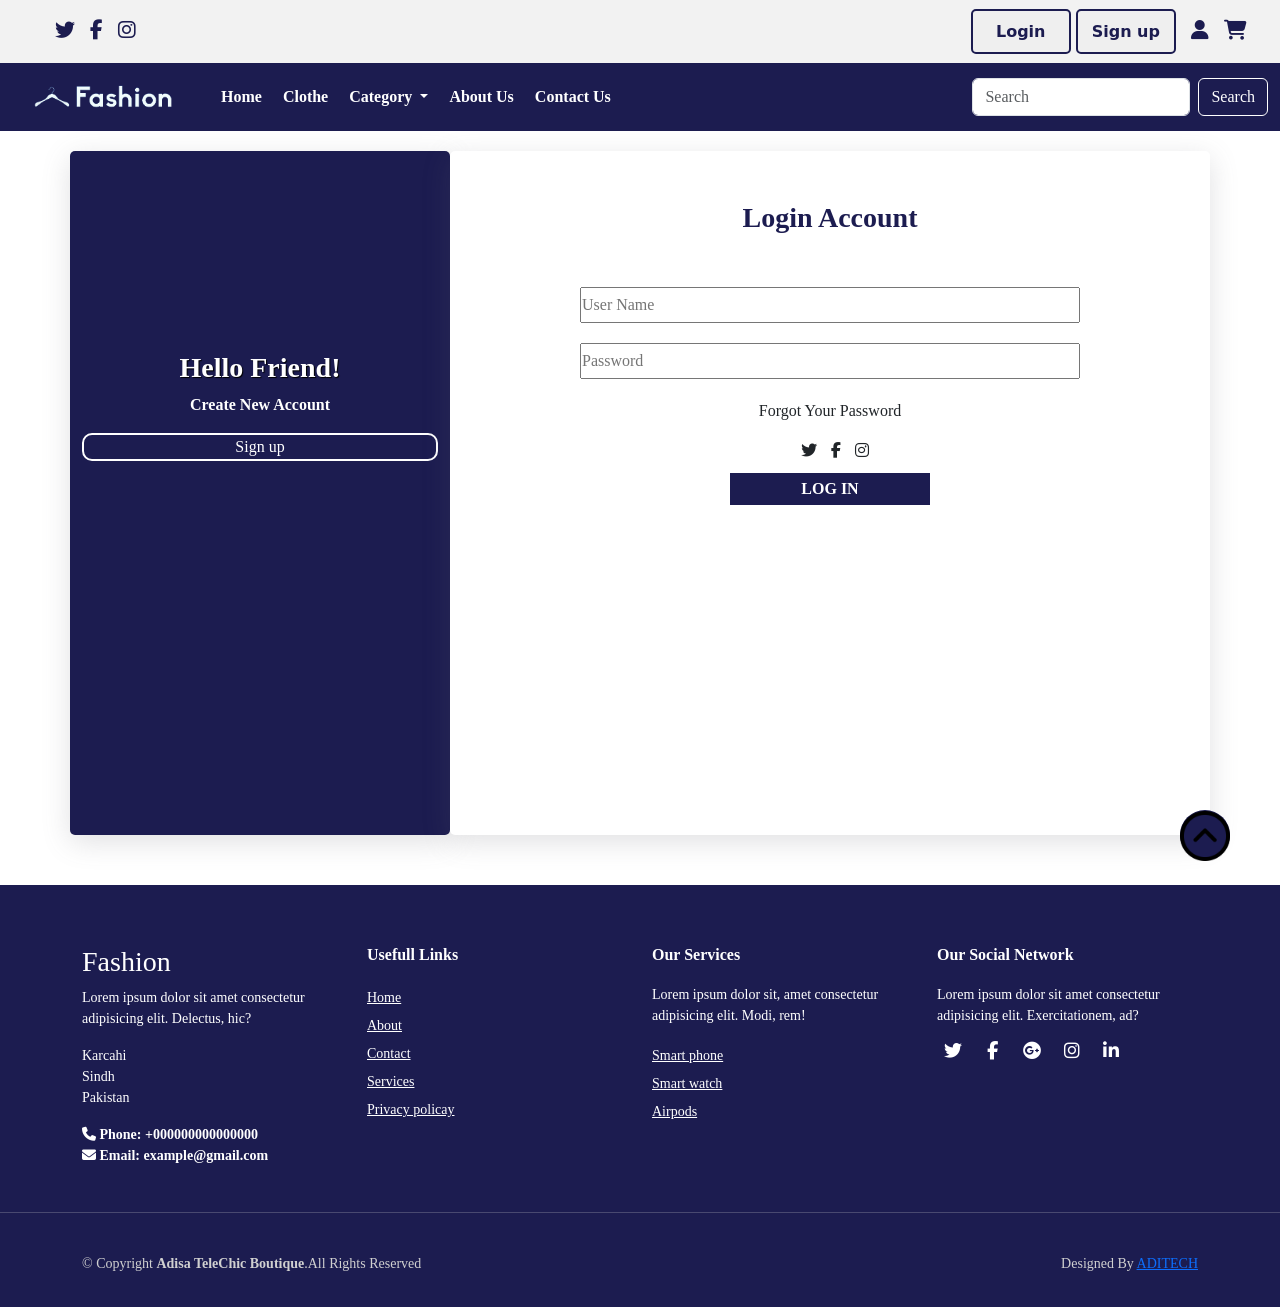
<file: login.html>
<!DOCTYPE html>
<html lang="en">
<head>
    <meta charset="UTF-8">
    <meta http-equiv="X-UA-Compatible" content="IE=edge">
    <meta name="viewport" content="width=device-width, initial-scale=1.0">
    <title>Adisa TeleChic Boutique</title>
    <link rel="shortcut icon" type="image" href="./image/logo2.png">
    <link rel="stylesheet" href="style.css">
    <link rel="stylesheet" href="https://cdnjs.cloudflare.com/ajax/libs/font-awesome/6.2.0/css/all.min.css">
    <!-- bootstrap links -->
    <link href="https://cdn.jsdelivr.net/npm/bootstrap@5.0.2/dist/css/bootstrap.min.css" rel="stylesheet" integrity="sha384-EVSTQN3/azprG1Anm3QDgpJLIm9Nao0Yz1ztcQTwFspd3yD65VohhpuuCOmLASjC" crossorigin="anonymous">
    <!-- bootstrap links -->
    <!-- fonts links -->
    <link rel="preconnect" href="https://fonts.googleapis.com">
    <link rel="preconnect" href="https://fonts.gstatic.com" crossorigin>
    <link href="https://fonts.googleapis.com/css2?family=Roboto:wght@500&display=swap" rel="stylesheet">
    <!-- fonts links -->
</head>
<body>

    <!-- top navbar -->
    <div class="top-navbar">
        <div class="top-icons">
            <i class="fa-brands fa-twitter"></i>
            <i class="fa-brands fa-facebook-f"></i>
            <i class="fa-brands fa-instagram"></i>
        </div>
        <div class="other-links">
            <button id="btn-login"><a href="login.html">Login</a></button>
            <button id="btn-signup"><a href="signup.html">Sign up</a></button>

            <i class="fa-solid fa-user"></i>
            <i class="fa-solid fa-cart-shopping"></i>
        </div>
    </div>
    <!-- top navbar -->

        <!-- navbar -->
        <nav class="navbar navbar-expand-lg" id="navbar">
            <div class="container-fluid">
              <a class="navbar-brand" href="#"><img src="./image/logo.png" alt="" width="180px"></a>
              <button class="navbar-toggler" type="button" data-bs-toggle="collapse" data-bs-target="#navbarSupportedContent" aria-controls="navbarSupportedContent" aria-expanded="false" aria-label="Toggle navigation">
                <span><i class="fa-solid fa-bars" style="color: white;"></i></span>
              </button>
              <div class="collapse navbar-collapse" id="navbarSupportedContent">
                <ul class="navbar-nav me-auto mb-2 mb-lg-0">
                  <li class="nav-item">
                    <a class="nav-link active" aria-current="page" href="index.html">Home</a>
                  </li>
                  <li class="nav-item">
                    <a class="nav-link" href="clothe.html">Clothe</a>
                  </li>
                  <li class="nav-item dropdown">
                    <a class="nav-link dropdown-toggle" href="#" id="navbarDropdown" role="button" data-bs-toggle="dropdown" aria-expanded="false">
                      Category
                    </a>
                    <ul class="dropdown-menu" aria-labelledby="navbarDropdown" style="background-color: #1c1c50;">
                      <li><a class="dropdown-item" href="#">T-Shirt</a></li>
                      <li><a class="dropdown-item" href="#">Hoodies</a></li>
                      <li><a class="dropdown-item" href="#">Pants</a></li>
                      <li><a class="dropdown-item" href="#">Soprts Shoes</a></li>
                      <li><a class="dropdown-item" href="#">Smart Watch</a></li>
                      <li><a class="dropdown-item" href="#">Glasess</a></li>
                    </ul>
                  </li>
                  <li class="nav-item">
                    <a class="nav-link" href="about.html">About Us</a>
                  </li>
                <li class="nav-item">
                    <a class="nav-link" href="contact.html">Contact Us</a>
                  </li>
                </ul>
               
                <form class="d-flex">
                  <input class="form-control me-2" type="search" placeholder="Search" aria-label="Search">
                  <button class="btn btn-outline-success" type="submit" id="search-btn">Search</button>
                </form>
              </div>
            </div>
          </nav>
        <!-- navbar -->


        <!-- login -->
        <div class="container login">
            <div class="row">
                <div class="col-md-4" id="side1">
                    <h3>Hello Friend!</h3>
                    <p>Create New Account</p>
                    <div id="btn"><a href="signup.html">Sign up</a></div>
                </div>
                <div class="col-md-8" id="side2">
                    <h3>Login Account</h3>
                    <div class="inp">
                        <input type="text" placeholder="User Name" required>
                        <input type="text" placeholder="Password" required>
                    </div>
                    <p>Forgot Your Password</p>
                    <div class="icons">
                        <i class="fa-brands fa-twitter"></i>
                        <i class="fa-brands fa-facebook-f"></i>
                        <i class="fa-brands fa-instagram"></i>
                    </div>
                    <div id="login"><button>LOG IN</button></div>
                </div>
            </div>
        </div>
        <!-- login -->









<!-- footer -->
<footer id="footer" style="margin-top: 50px;">
<div class="footer-top">
    <div class="container">
        <div class="row">
            <div class="col-lg-3 col-md-6 footer-content">
                <h3>Fashion</h3>
                <p>Lorem ipsum dolor sit amet consectetur adipisicing elit. Delectus, hic?</p>
                <p>
                    Karcahi <br>
                    Sindh <br>
                    Pakistan <br>
                </p>
                <strong><i class="fas fa-phone"></i> Phone: <strong>+000000000000000</strong></strong><br>
                <strong><i class="fa-solid fa-envelope"></i> Email: <strong>example@gmail.com</strong></strong>
            </div>
            <div class="col-lg-3 col-md-6 footer-links">
                <h4>Usefull Links</h4>
                <ul>
                  <li><a href="index.html">Home</a></li>
                  <li><a href="about.html">About</a></li>
                  <li><a href="contact.html">Contact</a></li>
                  <li><a href="#">Services</a></li>
                  <li><a href="#">Privacy policay</a></li>
                </ul>
            </div>
            <div class="col-lg-3 col-md-6 footer-links">
                <h4>Our Services</h4>
                <p>Lorem ipsum dolor sit, amet consectetur adipisicing elit. Modi, rem!</p>
                <ul>
                    <li><a href="#">Smart phone</a></li>
                    <li><a href="#">Smart watch</a></li>
                    <li><a href="#">Airpods</a></li>
                </ul>
            </div>
            <div class="col-lg-3 col-md-6 footer-links">
                <h4>Our Social Network</h4>
                <p>Lorem ipsum dolor sit amet consectetur adipisicing elit. Exercitationem, ad?</p>
                <div class="socail-links mt-3">
                    <a href="#" class="twiiter"><i class="fa-brands fa-twitter"></i></a>
                    <a href="#" class="twiiter"><i class="fa-brands fa-facebook-f"></i></a>
                    <a href="#" class="twiiter"><i class="fa-brands fa-google-plus"></i></a>
                    <a href="#" class="twiiter"><i class="fa-brands fa-instagram"></i></a>
                    <a href="#" class="twiiter"><i class="fa-brands fa-linkedin-in"></i></a>
                </div>
            </div>
        </div>
    </div>
</div>
<hr>
<div class="container py-4">
    <div class="copyright">
        &copy; Copyright <strong>Adisa TeleChic Boutique</strong>.All Rights Reserved
    </div>
    <div class="credits">
        Designed By <a href="#">ADITECH</a>
    </div>
</div>
</footer>
<!-- footer -->

<a href="#" class="arrow"><i><img src="./image/up-arrow.png" alt="" width="50px"></i></a>

    <script src="https://cdn.jsdelivr.net/npm/bootstrap@5.0.2/dist/js/bootstrap.bundle.min.js" integrity="sha384-MrcW6ZMFYlzcLA8Nl+NtUVF0sA7MsXsP1UyJoMp4YLEuNSfAP+JcXn/tWtIaxVXM" crossorigin="anonymous"></script>

</body>
</html>
</file>
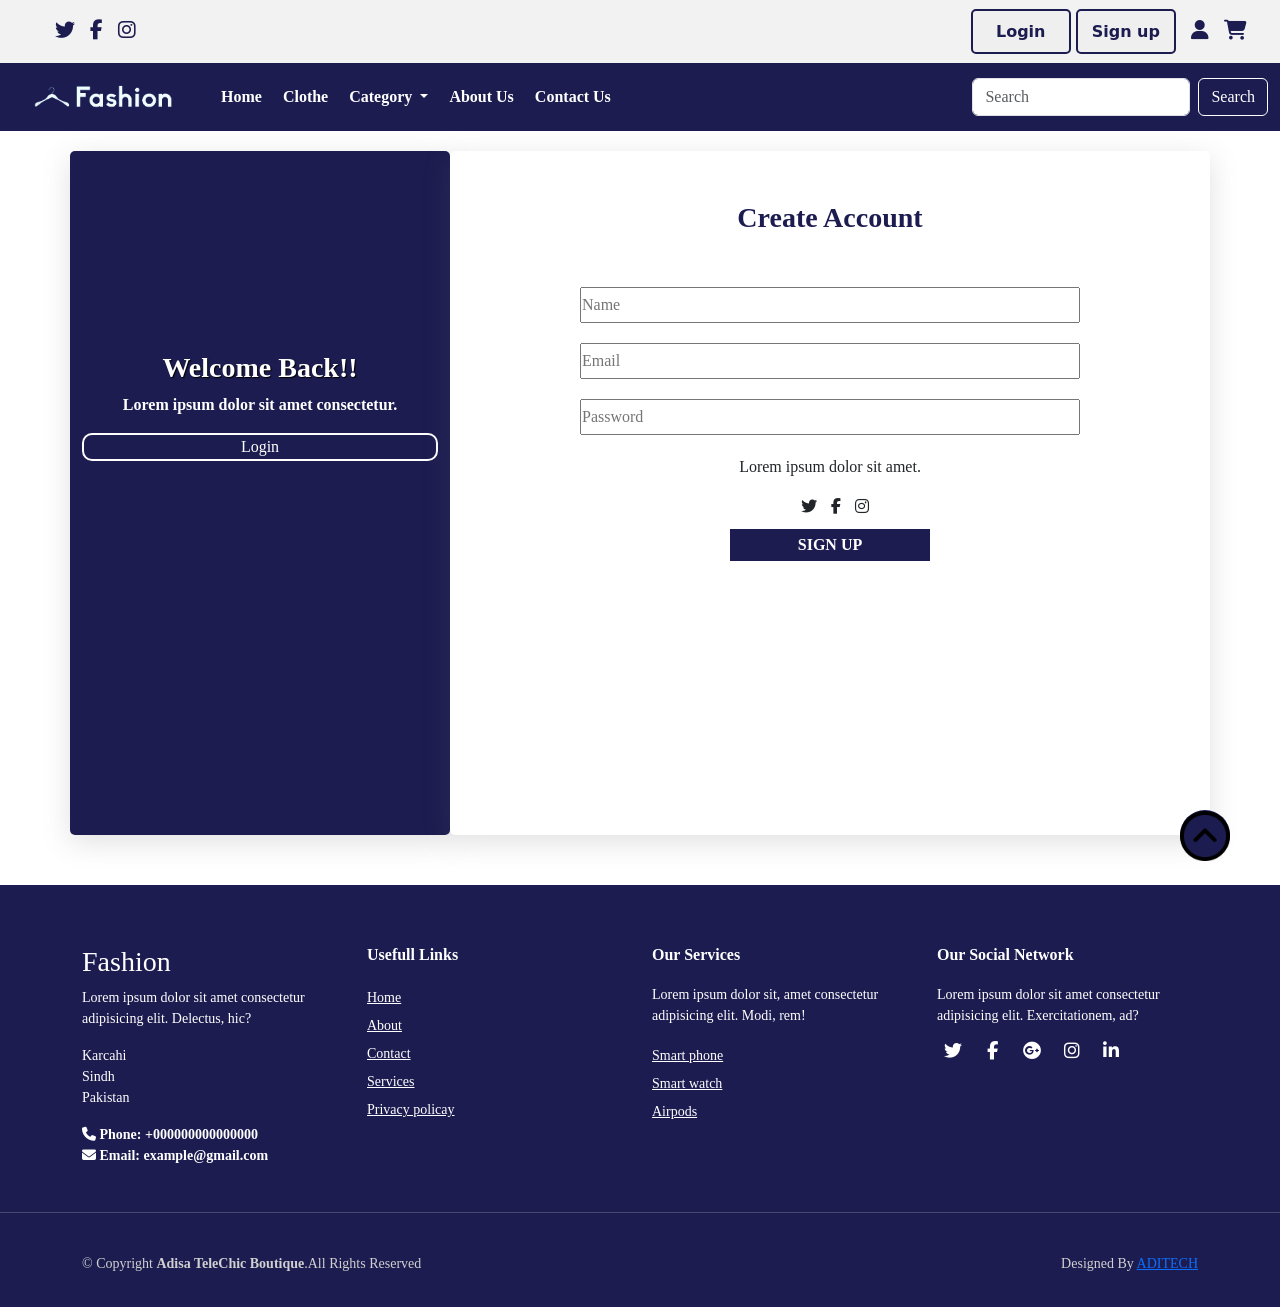
<file: signup.html>
<!DOCTYPE html>
<html lang="en">
  <head>
    <meta charset="UTF-8" />
    <meta http-equiv="X-UA-Compatible" content="IE=edge" />
    <meta name="viewport" content="width=device-width, initial-scale=1.0" />
    <title>Adisa TeleChic Boutique</title>
    <link rel="shortcut icon" type="image" href="./image/logo2.png" />
    <link rel="stylesheet" href="style.css" />
    <link
      rel="stylesheet"
      href="https://cdnjs.cloudflare.com/ajax/libs/font-awesome/6.2.0/css/all.min.css"
    />
    <!-- bootstrap links -->
    <link
      href="https://cdn.jsdelivr.net/npm/bootstrap@5.0.2/dist/css/bootstrap.min.css"
      rel="stylesheet"
      integrity="sha384-EVSTQN3/azprG1Anm3QDgpJLIm9Nao0Yz1ztcQTwFspd3yD65VohhpuuCOmLASjC"
      crossorigin="anonymous"
    />
    <!-- bootstrap links -->
    <!-- fonts links -->
    <link rel="preconnect" href="https://fonts.googleapis.com" />
    <link rel="preconnect" href="https://fonts.gstatic.com" crossorigin />
    <link
      href="https://fonts.googleapis.com/css2?family=Roboto:wght@500&display=swap"
      rel="stylesheet"
    />
    <!-- fonts links -->
  </head>
  <body>
    <!-- top navbar -->
    <div class="top-navbar">
      <div class="top-icons">
        <i class="fa-brands fa-twitter"></i>
        <i class="fa-brands fa-facebook-f"></i>
        <i class="fa-brands fa-instagram"></i>
      </div>
      <div class="other-links">
        <button id="btn-login"><a href="login.html">Login</a></button>
        <button id="btn-signup"><a href="signup.html">Sign up</a></button>

        <i class="fa-solid fa-user"></i>
        <i class="fa-solid fa-cart-shopping"></i>
      </div>
    </div>
    <!-- top navbar -->

    <!-- navbar -->
    <nav class="navbar navbar-expand-lg" id="navbar">
      <div class="container-fluid">
        <a class="navbar-brand" href="#"
          ><img src="./image/logo.png" alt="" width="180px"
        /></a>
        <button
          class="navbar-toggler"
          type="button"
          data-bs-toggle="collapse"
          data-bs-target="#navbarSupportedContent"
          aria-controls="navbarSupportedContent"
          aria-expanded="false"
          aria-label="Toggle navigation"
        >
          <span><i class="fa-solid fa-bars" style="color: white"></i></span>
        </button>
        <div class="collapse navbar-collapse" id="navbarSupportedContent">
          <ul class="navbar-nav me-auto mb-2 mb-lg-0">
            <li class="nav-item">
              <a class="nav-link active" aria-current="page" href="index.html"
                >Home</a
              >
            </li>
            <li class="nav-item">
              <a class="nav-link" href="clothe.html">Clothe</a>
            </li>
            <li class="nav-item dropdown">
              <a
                class="nav-link dropdown-toggle"
                href="#"
                id="navbarDropdown"
                role="button"
                data-bs-toggle="dropdown"
                aria-expanded="false"
              >
                Category
              </a>
              <ul
                class="dropdown-menu"
                aria-labelledby="navbarDropdown"
                style="background-color: #1c1c50"
              >
                <li><a class="dropdown-item" href="#">T-Shirt</a></li>
                <li><a class="dropdown-item" href="#">Hoodies</a></li>
                <li><a class="dropdown-item" href="#">Pants</a></li>
                <li><a class="dropdown-item" href="#">Soprts Shoes</a></li>
                <li><a class="dropdown-item" href="#">Smart Watch</a></li>
                <li><a class="dropdown-item" href="#">Glasess</a></li>
              </ul>
            </li>
            <li class="nav-item">
              <a class="nav-link" href="about.html">About Us</a>
            </li>
            <li class="nav-item">
              <a class="nav-link" href="contact.html">Contact Us</a>
            </li>
          </ul>

          <form class="d-flex">
            <input
              class="form-control me-2"
              type="search"
              placeholder="Search"
              aria-label="Search"
            />
            <button
              class="btn btn-outline-success"
              type="submit"
              id="search-btn"
            >
              Search
            </button>
          </form>
        </div>
      </div>
    </nav>
    <!-- navbar -->

    <!-- login -->
    <div class="container login">
      <div class="row">
        <div class="col-md-4" id="side1">
          <h3>Welcome Back!!</h3>
          <p>Lorem ipsum dolor sit amet consectetur.</p>
          <div id="btn"><a href="login.html">Login</a></div>
        </div>
        <div class="col-md-8" id="side2">
          <h3>Create Account</h3>
          <div class="inp">
            <input type="text" placeholder="Name" required />
            <input type="email" placeholder="Email" required />
            <input type="text" placeholder="Password" required />
          </div>
          <p>Lorem ipsum dolor sit amet.</p>
          <div class="icons">
            <i class="fa-brands fa-twitter"></i>
            <i class="fa-brands fa-facebook-f"></i>
            <i class="fa-brands fa-instagram"></i>
          </div>
          <div id="login"><button>SIGN UP</button></div>
        </div>
      </div>
    </div>
    <!-- login -->

    <!-- footer -->
    <footer id="footer" style="margin-top: 50px">
      <div class="footer-top">
        <div class="container">
          <div class="row">
            <div class="col-lg-3 col-md-6 footer-content">
              <h3>Fashion</h3>
              <p>
                Lorem ipsum dolor sit amet consectetur adipisicing elit.
                Delectus, hic?
              </p>
              <p>
                Karcahi <br />
                Sindh <br />
                Pakistan <br />
              </p>
              <strong
                ><i class="fas fa-phone"></i> Phone:
                <strong>+000000000000000</strong></strong
              ><br />
              <strong
                ><i class="fa-solid fa-envelope"></i> Email:
                <strong>example@gmail.com</strong></strong
              >
            </div>
            <div class="col-lg-3 col-md-6 footer-links">
              <h4>Usefull Links</h4>
              <ul>
                <li><a href="index.html">Home</a></li>
                <li><a href="about.html">About</a></li>
                <li><a href="contact.html">Contact</a></li>
                <li><a href="#">Services</a></li>
                <li><a href="#">Privacy policay</a></li>
              </ul>
            </div>
            <div class="col-lg-3 col-md-6 footer-links">
              <h4>Our Services</h4>
              <p>
                Lorem ipsum dolor sit, amet consectetur adipisicing elit. Modi,
                rem!
              </p>
              <ul>
                <li><a href="#">Smart phone</a></li>
                <li><a href="#">Smart watch</a></li>
                <li><a href="#">Airpods</a></li>
              </ul>
            </div>
            <div class="col-lg-3 col-md-6 footer-links">
              <h4>Our Social Network</h4>
              <p>
                Lorem ipsum dolor sit amet consectetur adipisicing elit.
                Exercitationem, ad?
              </p>
              <div class="socail-links mt-3">
                <a href="#" class="twiiter"
                  ><i class="fa-brands fa-twitter"></i
                ></a>
                <a href="#" class="twiiter"
                  ><i class="fa-brands fa-facebook-f"></i
                ></a>
                <a href="#" class="twiiter"
                  ><i class="fa-brands fa-google-plus"></i
                ></a>
                <a href="#" class="twiiter"
                  ><i class="fa-brands fa-instagram"></i
                ></a>
                <a href="#" class="twiiter"
                  ><i class="fa-brands fa-linkedin-in"></i
                ></a>
              </div>
            </div>
          </div>
        </div>
      </div>
      <hr />
      <div class="container py-4">
        <div class="copyright">
          &copy; Copyright <strong>Adisa TeleChic Boutique</strong>.All Rights
          Reserved
        </div>
        <div class="credits">Designed By <a href="#">ADITECH</a></div>
      </div>
    </footer>
    <!-- footer -->

    <a href="#" class="arrow"
      ><i><img src="./image/up-arrow.png" alt="" width="50px" /></i
    ></a>

    <script
      src="https://cdn.jsdelivr.net/npm/bootstrap@5.0.2/dist/js/bootstrap.bundle.min.js"
      integrity="sha384-MrcW6ZMFYlzcLA8Nl+NtUVF0sA7MsXsP1UyJoMp4YLEuNSfAP+JcXn/tWtIaxVXM"
      crossorigin="anonymous"
    ></script>
  </body>
</html>
</file>
<file: style.css>
* {
  margin: 0;
  padding: 0;
  box-sizing: border-box;
}
.top-navbar {
  width: 100%;
  height: 7vh;
  background-color: #a9a9a926;
  display: flex;
  align-items: center;
  text-align: center;
  justify-content: space-between;
}
.top-icons {
  margin-left: 45px;
}
.top-icons i {
  font-size: 20px;
  color: #1c1c50;
  margin-left: 10px;
  cursor: pointer;
}
.other-links {
  margin-right: 33px;
}
.other-links i {
  color: #1c1c50;
  font-size: 20px;
  margin-left: 10px;
  cursor: pointer;
}
#btn-login {
  width: 100px;
  border: 2px solid #1c1c50;
  color: #1c1c50;
  font-weight: bold;
  border-radius: 5px;
  height: 5vh;
  transition: 0.5s ease;
  cursor: pointer;
}
#btn-login a {
  text-decoration: none;
  color: #1c1c50;
  transition: 0.5s ease;
}
#btn-login a:hover {
  background-color: #1c1c50;
  color: white;
}
#btn-login:hover {
  background-color: #1c1c50;
  color: white;
}
#btn-signup {
  width: 100px;
  border: 2px solid #1c1c50;
  color: #1c1c50;
  font-weight: bold;
  border-radius: 5px;
  height: 5vh;
  transition: 0.5s ease;
  cursor: pointer;
}
#btn-signup a {
  text-decoration: none;
  color: #1c1c50;
  transition: 0.5s ease;
}
#btn-signup a:hover {
  background-color: #1c1c50;
  color: white;
}
#btn-signup:hover {
  background-color: #1c1c50;
  color: white;
}
@media screen and (max-width: 500px) {
  .top-icons {
    margin-left: 30px;
  }
  .top-icons i {
    font-size: 15px;
  }
  .other-links i {
    font-size: 15px;
  }
  #btn-login {
    width: 60px;
    height: 5vh;
  }
  #btn-signup {
    width: 70px;
    height: 5vh;
  }
}
@media screen and (max-width: 350px) {
  .top-icons {
    margin-left: 10px;
  }
  .top-icons i {
    font-size: 10px;
  }
  .other-links {
    margin-right: 10px;
  }
  .other-links i {
    font-size: 10px;
  }
  #btn-login {
    width: 50px;
    height: 5vh;
    font-size: 13px;
  }
  #btn-signup {
    width: 60px;
    height: 5vh;
    font-size: 13px;
  }
}
@media screen and (max-width: 350px) {
  .top-icons {
    margin-left: 5px;
  }
  .top-icons i {
    font-size: 12px;
  }
  .other-links {
    margin-right: 10px;
  }
  .other-links i {
    font-size: 12px;
  }
  #btn-login {
    width: 40px;
    height: 5vh;
    font-size: 10px;
  }
  #btn-signup {
    width: 50px;
    height: 5vh;
    font-size: 10px;
  }
}
/* home section */
.home-section {
  width: 100%;
  height: 93vh;
  background-color: #a9a9a926;
}
/* navbar */
#navbar {
  background-color: #1c1c50;
  font-size: 16px;
  font-family: "Roboto Slab", serif;
}
#navbar .nav-link {
  color: white;
  font-weight: bold;
  margin-left: 5px;
  transition: 0.5s ease;
}
#navbar .nav-link:hover {
  color: white;
  border-radius: 5px;
}
.dropdown li a {
  color: white;
}
#search-btn {
  color: white;
  border: 1px solid white;
}
#search-btn:hover {
  background-color: #1c1c50;
}
/* navbar */
/* home content */
.home {
  display: flex;
  align-items: center;
  justify-content: center;
  flex-wrap: wrap;
  position: relative;
  z-index: 0;
  font-family: "Roboto Slab", serif;
}
.home .img {
  flex: 1 1 400px;
}
.home .img img {
  width: 100%;
}
.home .content {
  flex: 1 1 400px;
  margin-top: 30px;
}
.content h3 {
  margin-left: 70px;
  font-size: 50px;
  text-shadow: 1px 1px 1px black;
  color: #1c1c50;
  font-weight: bold;
}
.content h3 span {
  font-size: 40px;
}
.content p {
  margin-left: 70px;
  color: #1c1c50;
}
.content #shopnow {
  margin-left: 70px;
  width: 200px;
  height: 38px;
  border: 2px solid #1c1c50;
  font-weight: bold;
  transition: 0.5s ease;
  cursor: pointer;
}
.content #shopnow:hover {
  background-color: #1c1c50;
  color: white;
}
@media screen and (max-width: 800px) {
  .content h3 {
    margin-left: 50px;
    font-size: 40px;
  }
  .content p {
    margin-left: 50px;
  }
  .content #shopnow {
    margin-left: 50px;
  }
}
@media screen and (max-width: 570px) {
  .content h3 {
    margin-left: 20px;
  }
  .content p {
    margin-left: 20px;
  }
  .content #shopnow {
    margin-left: 20px;
  }
}
@media screen and (max-width: 799px) {
  .home-section {
    height: 150vh;
  }
}
@media screen and (max-width: 550px) {
  .home-section {
    height: 100vh;
  }
}
/* home content */
/* home section */

/* top cards */
#top-cards {
  margin-top: 30px;
  font-family: "Roboto Slab", serif;
}
#top-cards .card img {
  height: 60vh;
  /* margin-left: 8rem; */
}
#top-cards h5 {
  color: #1c1c50;
  font-weight: bold;
}
#top-cards button {
  width: 150px;
  height: 33px;
  font-weight: bold;
  letter-spacing: 3px;
  background: transparent;
  color: #1c1c50;
  border: 2px solid #1c1c50;
  transition: 0.5s ease;
  cursor: pointer;
}
#top-cards button:hover {
  background-color: #1c1c50;
  color: white;
}
/* top cards */

/* banner */
.banner {
  width: 100%;
  height: 50vh;
  margin-top: 50px;
  background-image: linear-gradient(rgba(0, 0, 0, 0.3), rgba(0, 0, 0, 0.3)),
    url(./image/banner.jpg);
}
.banner .content {
  text-align: center;
  padding-top: 100px;
}
.banner .content h1 {
  color: white;
  text-shadow: 1px 1px 1px black;
  letter-spacing: 3px;
}
.banner .content p {
  color: white;
  text-shadow: 1px 1px 1px black;
  letter-spacing: 3px;
}
#bannerbtn button {
  width: 150px;
  height: 38px;
  background: transparent;
  color: white;
  border: 2px solid white;
  transition: 0.5s ease;
  cursor: pointer;
}
#bannerbtn button:hover {
  background-color: #1c1c50;
  border: none;
}
/* banner */
/* banner2 */
.banner2 {
  width: 100%;
  height: 50vh;
  margin-top: 50px;
  background-image: linear-gradient(rgba(0, 0, 0, 0.3), rgba(0, 0, 0, 0.3)),
    url(./image/banner2.jpg);
}
.banner2 .content2 {
  text-align: center;
  padding-top: 100px;
}
.banner2 .content2 h1 {
  color: white;
  text-shadow: 1px 1px 1px black;
  letter-spacing: 3px;
}
.banner2 .content2 p {
  color: white;
  text-shadow: 1px 1px 1px black;
  letter-spacing: 3px;
}
#bannerbtn2 button {
  width: 150px;
  height: 38px;
  background: transparent;
  color: white;
  border: 2px solid white;
  transition: 0.5s ease;
  cursor: pointer;
}
#bannerbtn2 button:hover {
  background-color: #1c1c50;
  border: none;
}
/* banner2 */

/* product cards */
#product-cards {
  font-family: "Roboto Slab", serif;
  margin-top: 100px;
}
#product-cards .card {
  box-shadow: rgba(100, 100, 111, 0.2) 0px 7px 29px 0px;
}
#product-cards h1 {
  margin-top: 30px;
  color: #1c1c50;
  text-shadow: 1px 1px 1px black;
}
#product-cards h3 {
  letter-spacing: 3px;
  color: #1c1c50;
  text-shadow: 0px 1px 1px black;
  font-weight: bold;
}
#product-cards h5 span {
  float: right;
  color: #1c1c50;
  cursor: pointer;
}
.checked {
  color: rgb(255, 187, 0);
}
#viewmorebtn {
  display: flex;
  justify-content: center;
  margin: auto;
  text-decoration: none;
  margin-top: 30px;
  width: 200px;
  height: 32px;
  color: #1c1c50;
  letter-spacing: 5px;
  font-weight: bold;
  background: transparent;
  border: 2px solid #1c1c50;
  transition: 0.5s ease;
}
#viewmorebtn:hover {
  background-color: #1c1c50;
  color: white;
}
/* product cards */

/* offer */
#offer {
  margin-top: 50px;
}
#offer i {
  font-size: 60px;
  color: #1c1c50;
}
/* offer */

/* footer */
#footer {
  padding: 0 0 30px 0;
  color: #d0d0d0;
  font-size: 14px;
  background: #1c1c50;
  font-family: "Roboto Slab", serif;
}
#footer .footer-top {
  padding: 60px 0 30px;
  background: #1c1c50;
  color: white;
}
#footer .footer-top .footer-contact h3 {
  color: white;
  text-shadow: 1px 1px 1px black;
}
#footer .footer-top .footer-contact h4 {
  font-size: 22px;
  margin: 0 0 300px 0;
  padding: 2px 0 2px 0;
  line-height: 1;
  font-weight: 700;
}
#footer .footer-top .footer-contact p {
  font-size: 14px;
  margin: 0;
  color: white;
  line-height: 1;
  font-weight: 700;
}
#footer .footer-top h4 {
  font-size: 16px;
  font-weight: bold;
  position: relative;
  padding-bottom: 12px;
}
#footer .footer-top .footer-links {
  margin-bottom: 30px;
}
#footer .footer-top .footer-links ul {
  list-style: none;
  padding: 0;
  margin: 0;
}
#footer .footer-top .footer-links ul li {
  padding-right: 10px 0;
  display: flex;
  align-items: center;
}
#footer .footer-top .footer-links ul li:first-child {
  padding: 0;
}
#footer .footer-top .footer-links ul li a {
  color: white;
  line-height: 2;
}
#footer .footer-top .socail-links a {
  font-size: 18px;
  display: inline-block;
  color: white;
  line-height: 1;
  padding-right: 4px;
  border-radius: 50px;
  text-align: center;
  width: 36px;
  height: 36px;
  transition: 0.5s ease;
}
#footer .copyright {
  text-align: center;
  float: left;
}
#footer .credits {
  float: right;
  text-align: center;
}
/* footer */
html {
  scroll-behavior: smooth;
}
.arrow {
  position: fixed;
  background-color: #1c1c50;
  border-radius: 50px;
  height: 50px;
  bottom: 40px;
  right: 50px;
  text-decoration: none;
  align-items: center;
  line-height: 50px;
}

/* login */
.login {
  width: 50%;
  margin: 20px;
  font-family: "Roboto Slab", serif;
}
#side1 {
  background-color: #1c1c50;
  height: 76vh;
  border-radius: 5px;
  box-shadow: rgba(100, 100, 111, 0.2) 0px 7px 29px 0px;
}
#side1 h3 {
  color: white;
  font-weight: bold;
  text-shadow: 1px 1px 1px black;
  margin-top: 200px;
  align-items: center;
  text-align: center;
}
#side1 p {
  color: white;
  font-weight: bold;
  align-items: center;
  text-align: center;
}
#btn {
  align-items: center;
  text-align: center;
  border: 2px solid white;
  border-radius: 10px;
}
#btn a {
  text-decoration: none;
  color: white;
}
#side2 {
  background-color: white;
  border-radius: 5px;
  box-shadow: rgba(100, 100, 111, 0.2) 0px 7px 29px 0px;
  align-items: center;
  text-align: center;
}
#side2 h3 {
  margin-top: 50px;
  color: #1c1c50;
  font-weight: bold;
}
#side2 .inp {
  margin-top: 32px;
}
#side2 input {
  width: 500px;
  margin-top: 20px;
  height: 36px;
  align-items: center;
}
#side2 p {
  margin-top: 20px;
  cursor: pointer;
}
#side2 .icons i {
  margin-left: 10px;
  cursor: pointer;
}
#login {
  margin-top: 10px;
}
#login button {
  width: 200px;
  height: 32px;
  color: white;
  background-color: #1c1c50;
  border: none;
  font-weight: bold;
}
@media screen and (max-width: 992px) {
  #side2 input {
    width: 300px;
  }
}
@media screen and (max-width: 330x) {
  #side2 input {
    width: 200px;
  }
}
/* login */

/* about */
#about {
  margin-top: 50px;
}
#about h1 {
  text-align: center;
  font-weight: bold;
  color: #1c1c50;
}
/* about */

/* contact */
#contact {
  margin-top: 50px;
}
#contact h1 {
  color: #1c1c50;
  text-shadow: 0px 0px 1px black;
}
#contact .card {
  height: 80px;
  margin-top: 20px;
  box-shadow: rgba(100, 100, 111, 0.2) 0px 7px 29px 0px;
}
#contact .card i {
  margin-top: 10px;
  margin-left: 10px;
  font-size: 15px;
  color: #1c1c50;
  font-weight: bold;
  letter-spacing: 3px;
}
#contact .card h6 {
  margin-left: 10px;
  margin-top: 10px;
  letter-spacing: 3px;
  font-weight: bold;
  color: #1c1c50;
}
#messagebtn button {
  margin-top: 30px;
  width: 200px;
  height: 33px;
  background: transparent;
  border: 2px solid #1c1c50;
  color: #1c1c50;
  font-weight: bold;
  letter-spacing: 3px;
  transition: 0.5s ease;
}
#messagebtn button:hover {
  background-color: #1c1c50;
  color: white;
}
/* contact */
</file>
